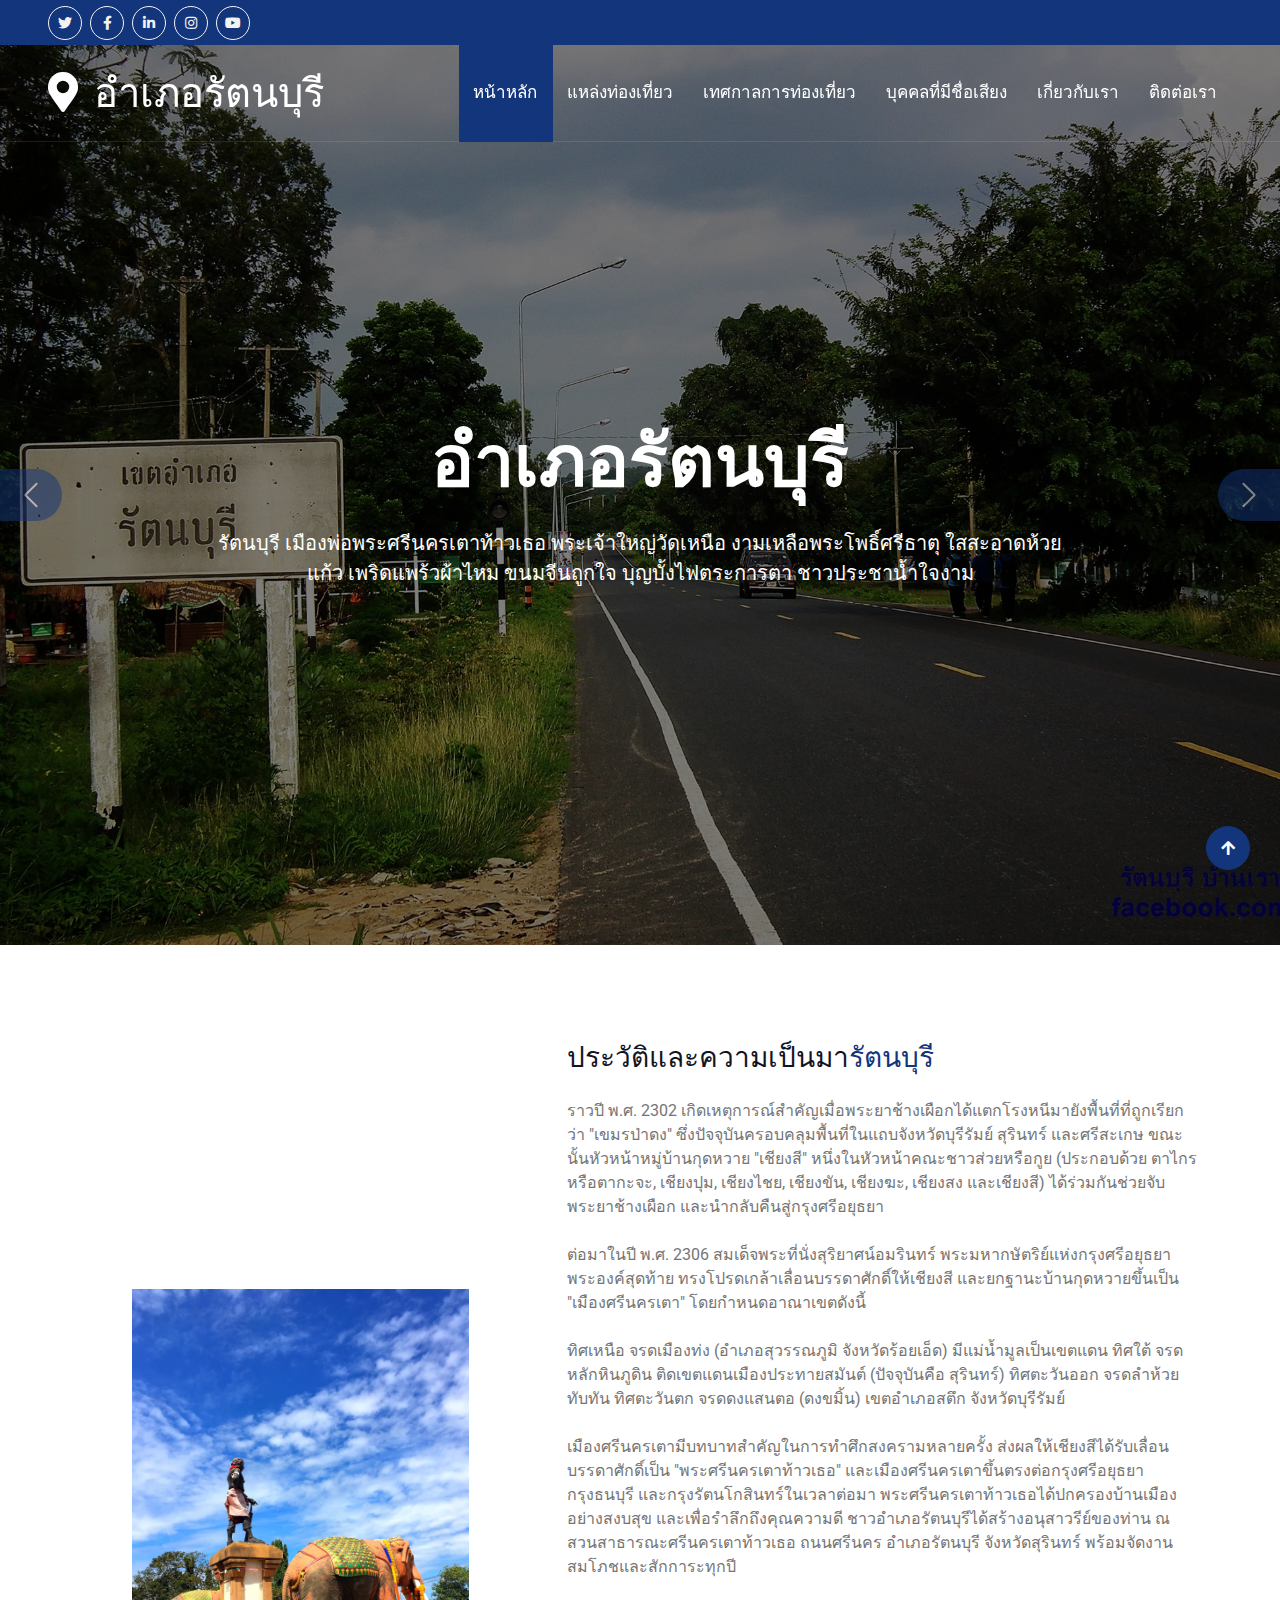
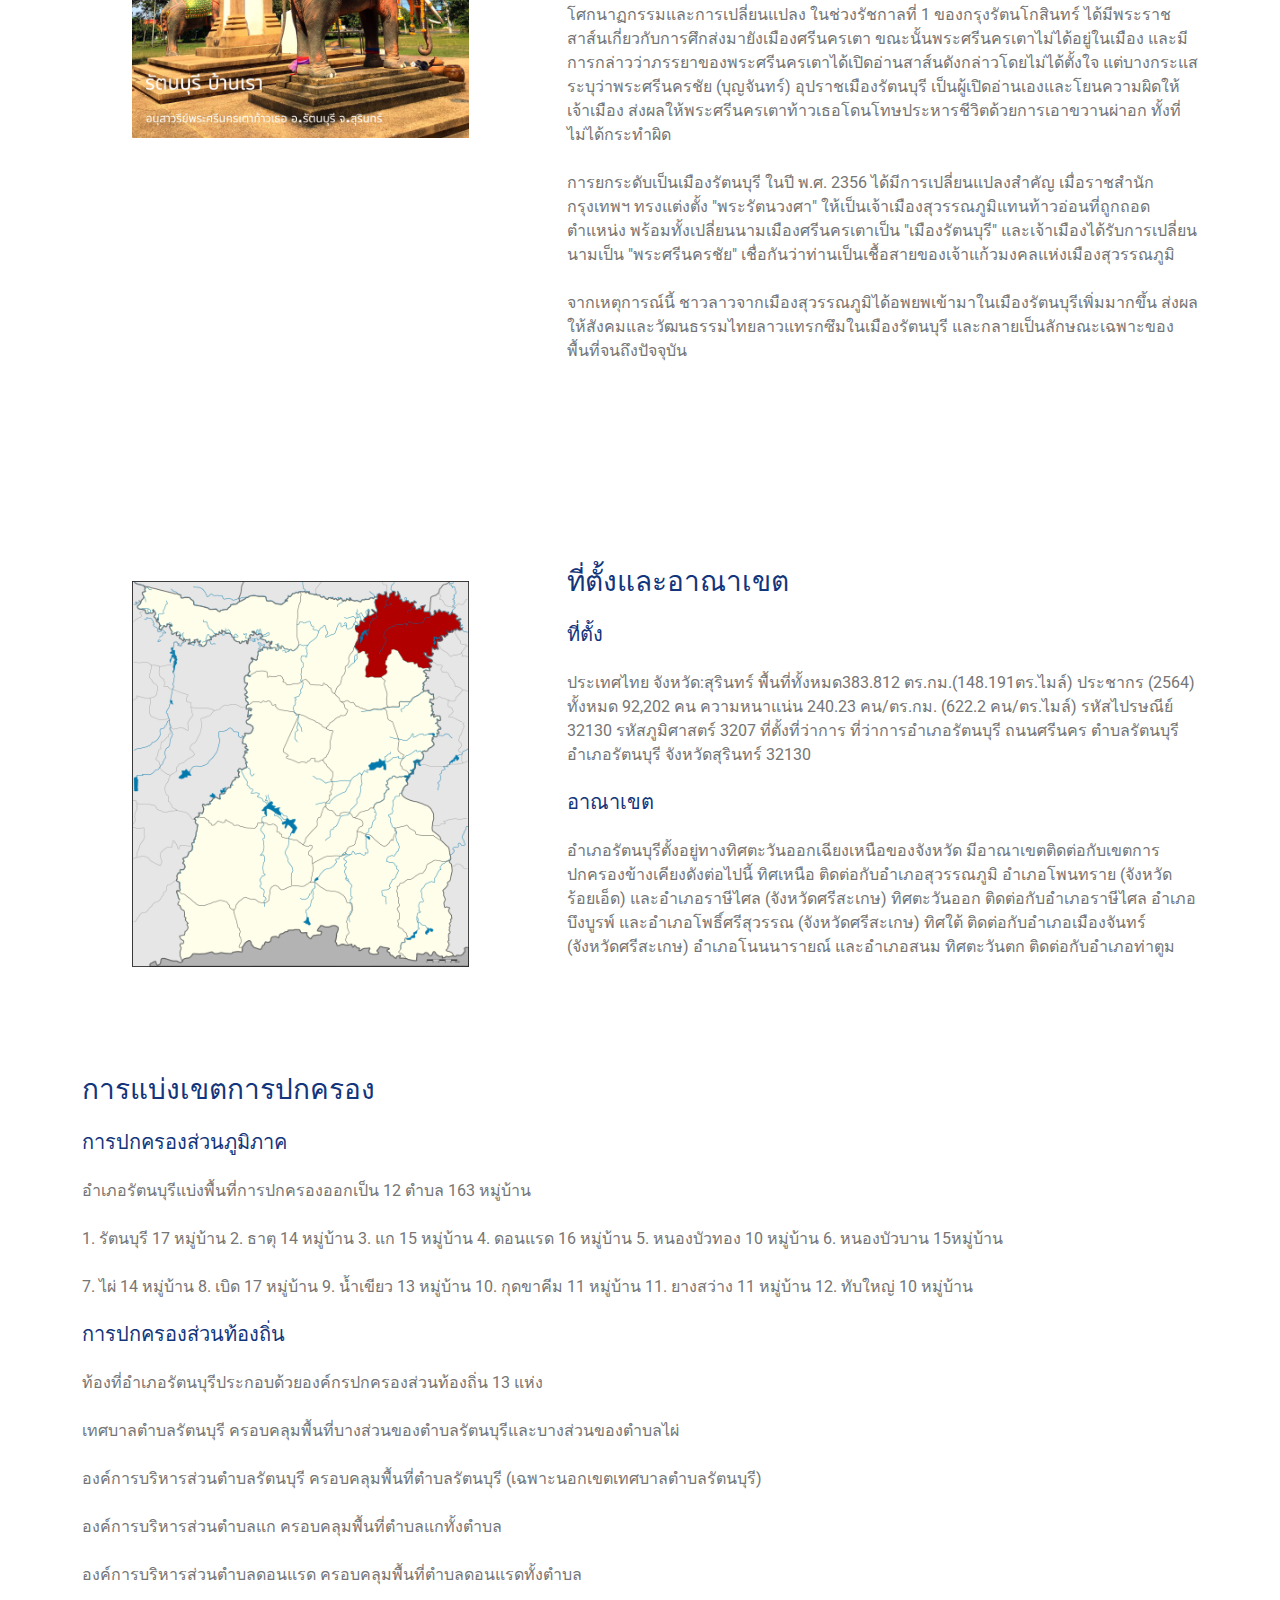
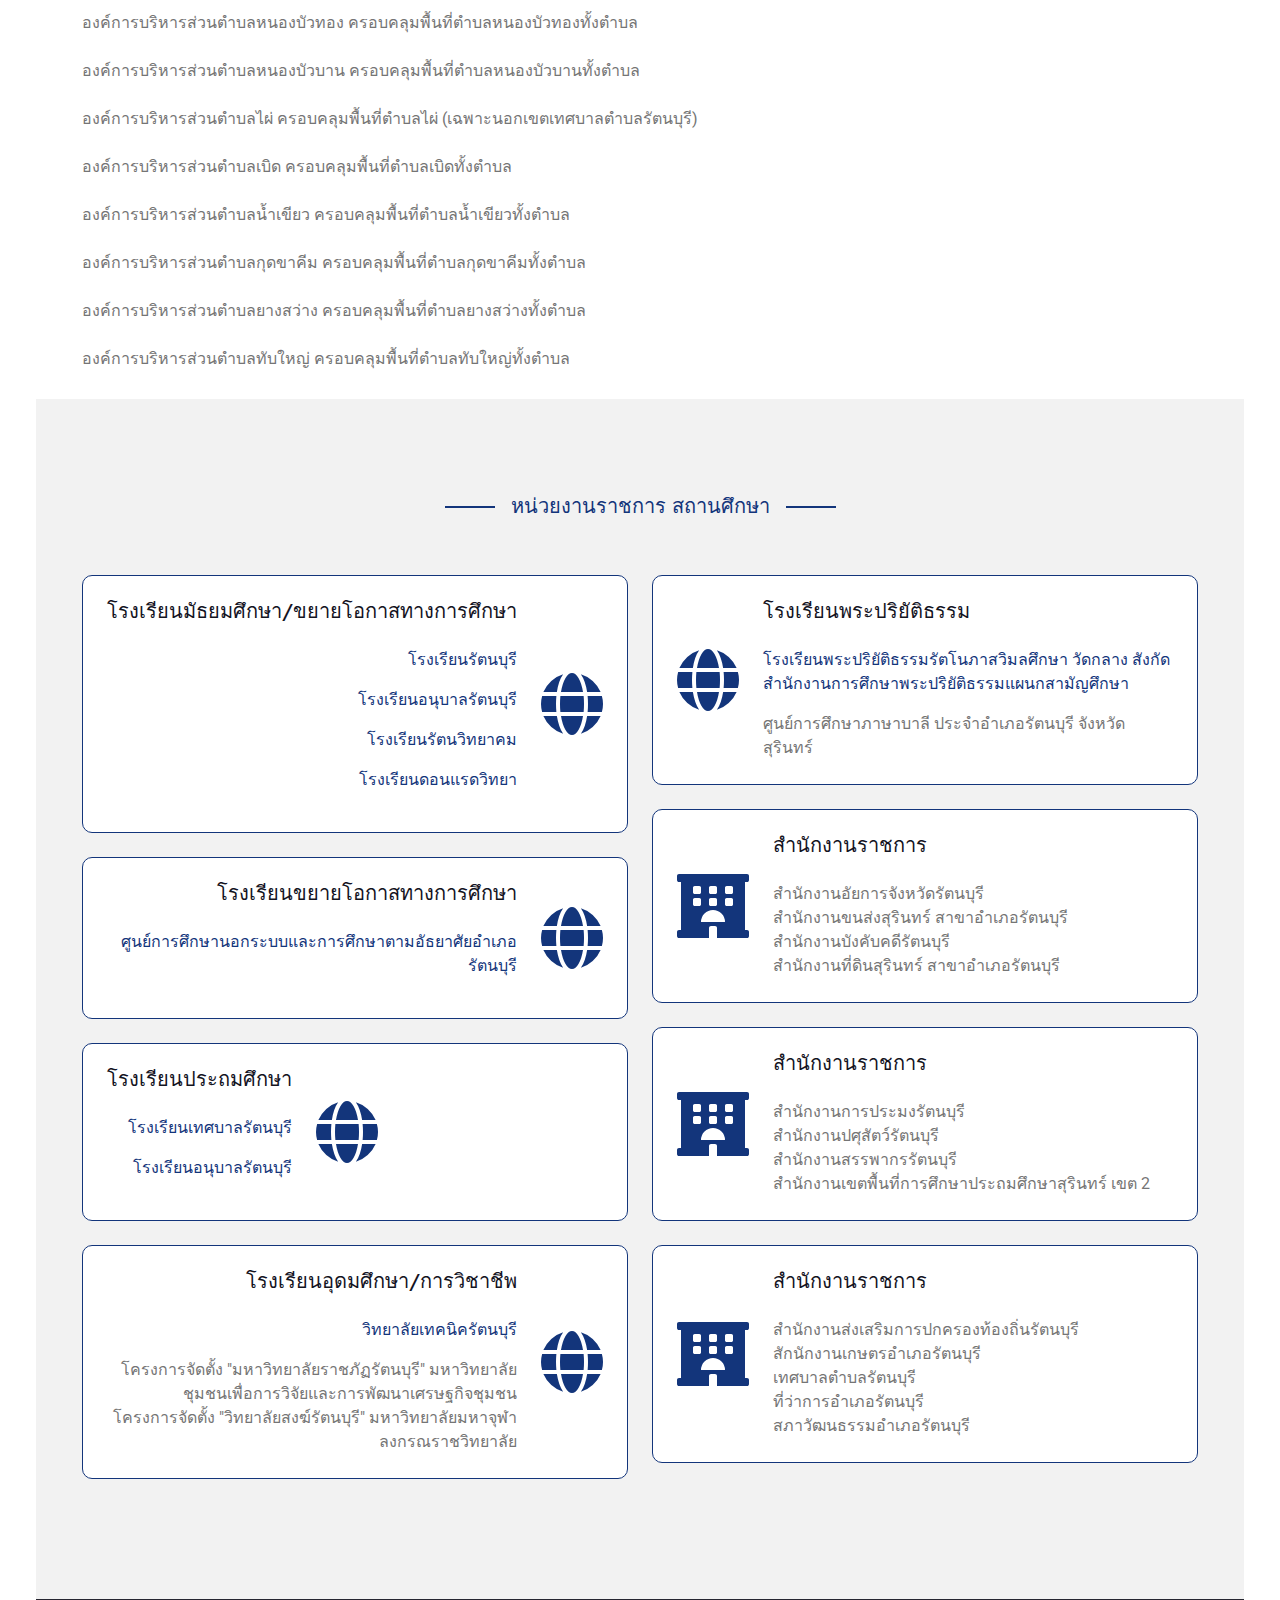
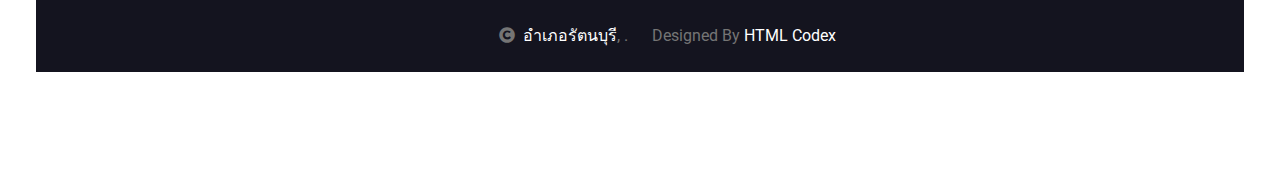
<file: index.html>
<!DOCTYPE html>
<html lang="en">

    <head>
        <meta charset="utf-8">
        <title>Travela - Tourism Website Template</title>
        <meta content="width=device-width, initial-scale=1.0" name="viewport">
        <meta content="" name="keywords">
        <meta content="" name="description">

        <!-- Google Web Fonts -->
        <link rel="preconnect" href="https://fonts.googleapis.com">
        <link rel="preconnect" href="https://fonts.gstatic.com" crossorigin>
        <link href="https://fonts.googleapis.com/css2?family=Jost:wght@500;600&family=Roboto&display=swap" rel="stylesheet"> 

        <!-- Icon Font Stylesheet -->
        <link rel="stylesheet" href="https://use.fontawesome.com/releases/v5.15.4/css/all.css"/>
        <link href="https://cdn.jsdelivr.net/npm/bootstrap-icons@1.4.1/font/bootstrap-icons.css" rel="stylesheet">

        <!-- Libraries Stylesheet -->
        <link href="lib/owlcarousel/assets/owl.carousel.min.css" rel="stylesheet">
        <link href="lib/lightbox/css/lightbox.min.css" rel="stylesheet">


        <!-- Customized Bootstrap Stylesheet -->
        <link href="css/bootstrap.min.css" rel="stylesheet">

        <!-- Template Stylesheet -->
        <link href="css/style.css" rel="stylesheet">
    </head>

    <body>

        <!-- Spinner Start -->
        <div id="spinner" class="show bg-white position-fixed translate-middle w-100 vh-100 top-50 start-50 d-flex align-items-center justify-content-center">
            <div class="spinner-border text-primary" style="width: 3rem; height: 3rem;" role="status">
                <span class="sr-only">Loading...</span>
            </div>
        </div>
        <!-- Spinner End -->

        <!-- Topbar Start -->
        <div class="container-fluid bg-primary px-5 d-none d-lg-block">
            <div class="row gx-0">
                <div class="col-lg-8 text-center text-lg-start mb-2 mb-lg-0">
                    <div class="d-inline-flex align-items-center" style="height: 45px;">
                        <a class="btn btn-sm btn-outline-light btn-sm-square rounded-circle me-2" href=""><i class="fab fa-twitter fw-normal"></i></a>
                        <a class="btn btn-sm btn-outline-light btn-sm-square rounded-circle me-2" href=""><i class="fab fa-facebook-f fw-normal"></i></a>
                        <a class="btn btn-sm btn-outline-light btn-sm-square rounded-circle me-2" href=""><i class="fab fa-linkedin-in fw-normal"></i></a>
                        <a class="btn btn-sm btn-outline-light btn-sm-square rounded-circle me-2" href=""><i class="fab fa-instagram fw-normal"></i></a>
                        <a class="btn btn-sm btn-outline-light btn-sm-square rounded-circle" href=""><i class="fab fa-youtube fw-normal"></i></a>
                    </div>
                </div>
                <div class="col-lg-4 text-center text-lg-end">
                   
                </div>
            </div>
        </div>
        <!-- Topbar End -->

        <!-- Navbar & Hero Start -->
        <div class="container-fluid position-relative p-0">
            <nav class="navbar navbar-expand-lg navbar-light px-4 px-lg-5 py-3 py-lg-0">
                <a href="" class="navbar-brand p-0">
                    <h1 class="m-0"><i class="fa fa-map-marker-alt me-3"></i>อำเภอรัตนบุรี</h1>
                    <!-- <img src="img/logo.png" alt="Logo"> -->
                </a>
                <button class="navbar-toggler" type="button" data-bs-toggle="collapse" data-bs-target="#navbarCollapse">
                    <span class="fa fa-bars"></span>
                </button>
                <div class="collapse navbar-collapse" id="navbarCollapse">
                    <div class="navbar-nav ms-auto py-0">
                        <a href="index.html" class="nav-item nav-link active">หน้าหลัก</a>
                        <a href="tourist.html" class="nav-item nav-link">แหล่งท่องเที่ยว</a>
                        <a href="festival.html" class="nav-item nav-link">เทศกาลการท่องเที่ยว</a>
                        <a href="people.html" class="nav-item nav-link">บุคคลที่มีชื่อเสียง</a>
                        <a href="about.html" class="nav-item nav-link">เกี่ยวกับเรา</a>
                        <a href="contact.html" class="nav-item nav-link">ติดต่อเรา</a>
                    </div>
                </div>
            </nav>

            <!-- Carousel Start -->
            <div class="carousel-header">
                <div id="carouselId" class="carousel slide" data-bs-ride="carousel">
                    <ol class="carousel-indicators">
                        <li data-bs-target="#carouselId" data-bs-slide-to="0" class="active"></li>
                        <li data-bs-target="#carouselId" data-bs-slide-to="1"></li>
                        <li data-bs-target="#carouselId" data-bs-slide-to="2"></li>
                    </ol>
                    <div class="carousel-inner" role="listbox">
                        <div class="carousel-item active">
                            <img src="img2/11.jpg" class="img-fluid" alt="Image">
                            <div class="carousel-caption">
                                <div class="p-3" style="max-width: 900px;">
                                    <h4 class="text-white text-uppercase fw-bold mb-4" style="letter-spacing: 3px;"></h4>
                                    <h1 class="display-2 text-capitalize text-white mb-4">อำเภอรัตนบุรี</h1>
                                    <p class="mb-5 fs-5"> รัตนบุรี เมืองพ่อพระศรีนครเตาท้าวเธอ พระเจ้าใหญ่วัดเหนือ งามเหลือพระโพธิ์ศรีธาตุ ใสสะอาดห้วยแก้ว เพริดแพร้วผ้าไหม ขนมจีนถูกใจ บุญบั้งไฟตระการตา ชาวประชาน้ำใจงาม
                                    </p>
                                </div>
                            </div>
                        </div>
                        <div class="carousel-item">
                            <img src="img2/ชล6.jpg" class="img-fluid" alt="Image">
                            <div class="carousel-caption">
                                <div class="p-3" style="max-width: 900px;">
                                </div>
                            </div>
                        </div>
                       
                        <div class="carousel-item">
                            <img src="img2/รำ.JPG" class="img-fluid" alt="Image">
                            <div class="carousel-caption">
                                <div class="p-3" style="max-width: 900px;">
                                </div>
                            </div>
                        </div>
                         
                    </div>
                    <button class="carousel-control-prev" type="button" data-bs-target="#carouselId" data-bs-slide="prev">
                        <span class="carousel-control-prev-icon btn bg-primary" aria-hidden="false"></span>
                        <span class="visually-hidden">Previous</span>
                    </button>
                    <button class="carousel-control-next" type="button" data-bs-target="#carouselId" data-bs-slide="next">
                        <span class="carousel-control-next-icon btn bg-primary" aria-hidden="false"></span>
                        <span class="visually-hidden">Next</span>
                    </button>
                </div>
            </div>
           
        <!-- Navbar & Hero End -->
             
        <!-- About Start -->
        <div class="container-fluid about py-5">
            <div class="container py-5">
                <div class="row g-5 align-items-center">
                    <div class="col-lg-5">
                        <div class="h-100" style="border: 50px solid; border-color: transparent #fff transparent #fff;">
                            <img src="img2/4651.jpg" class="img-fluid w-100 h-100" alt="">
                        </div>
                    </div>
                    <div class="col-lg-7" style="background: linear-gradient(#fff(255, 255, 255, .8), #fff(255, 255, 255, .8)), url(img/about-img-1.png);">
                        <h3 class="mb-4">ประวัติและความเป็นมา<span class="text-primary">รัตนบุรี</span></h3>
                        <p class="mb-4">ราวปี พ.ศ. 2302 เกิดเหตุการณ์สำคัญเมื่อพระยาช้างเผือกได้แตกโรงหนีมายังพื้นที่ที่ถูกเรียกว่า "เขมรป่าดง" ซึ่งปัจจุบันครอบคลุมพื้นที่ในแถบจังหวัดบุรีรัมย์ สุรินทร์ และศรีสะเกษ ขณะนั้นหัวหน้าหมู่บ้านกุดหวาย "เชียงสี" หนึ่งในหัวหน้าคณะชาวส่วยหรือกูย (ประกอบด้วย ตาไกรหรือตากะจะ, เชียงปุม, เชียงไชย, เชียงขัน, เชียงฆะ, เชียงสง และเชียงสี) ได้ร่วมกันช่วยจับพระยาช้างเผือก และนำกลับคืนสู่กรุงศรีอยุธยา</p>
                        <p class="mb-4">ต่อมาในปี พ.ศ. 2306 สมเด็จพระที่นั่งสุริยาศน์อมรินทร์ พระมหากษัตริย์แห่งกรุงศรีอยุธยาพระองค์สุดท้าย ทรงโปรดเกล้าเลื่อนบรรดาศักดิ์ให้เชียงสี และยกฐานะบ้านกุดหวายขึ้นเป็น "เมืองศรีนครเตา" โดยกำหนดอาณาเขตดังนี้</p>       
                        <p class="mb-4">ทิศเหนือ จรดเมืองท่ง (อำเภอสุวรรณภูมิ จังหวัดร้อยเอ็ด) มีแม่น้ำมูลเป็นเขตแดน
                            ทิศใต้ จรดหลักหินภูดิน ติดเขตแดนเมืองประทายสมันต์ (ปัจจุบันคือ สุรินทร์)
                            ทิศตะวันออก จรดลำห้วยทับทัน
                            ทิศตะวันตก จรดดงแสนตอ (ดงขมิ้น) เขตอำเภอสตึก จังหวัดบุรีรัมย์</p>  
                        <p class="mb-4">เมืองศรีนครเตามีบทบาทสำคัญในการทำศึกสงครามหลายครั้ง ส่งผลให้เชียงสีได้รับเลื่อนบรรดาศักดิ์เป็น "พระศรีนครเตาท้าวเธอ" และเมืองศรีนครเตาขึ้นตรงต่อกรุงศรีอยุธยา กรุงธนบุรี และกรุงรัตนโกสินทร์ในเวลาต่อมา พระศรีนครเตาท้าวเธอได้ปกครองบ้านเมืองอย่างสงบสุข และเพื่อรำลึกถึงคุณความดี ชาวอำเภอรัตนบุรีได้สร้างอนุสาวรีย์ของท่าน ณ สวนสาธารณะศรีนครเตาท้าวเธอ ถนนศรีนคร อำเภอรัตนบุรี จังหวัดสุรินทร์ พร้อมจัดงานสมโภชและสักการะทุกปี</p> 
                        <p class="mb-4">โศกนาฏกรรมและการเปลี่ยนแปลง
                            ในช่วงรัชกาลที่ 1 ของกรุงรัตนโกสินทร์ ได้มีพระราชสาส์นเกี่ยวกับการศึกส่งมายังเมืองศรีนครเตา ขณะนั้นพระศรีนครเตาไม่ได้อยู่ในเมือง และมีการกล่าวว่าภรรยาของพระศรีนครเตาได้เปิดอ่านสาส์นดังกล่าวโดยไม่ได้ตั้งใจ แต่บางกระแสระบุว่าพระศรีนครชัย (บุญจันทร์) อุปราชเมืองรัตนบุรี เป็นผู้เปิดอ่านเองและโยนความผิดให้เจ้าเมือง ส่งผลให้พระศรีนครเตาท้าวเธอโดนโทษประหารชีวิตด้วยการเอาขวานผ่าอก ทั้งที่ไม่ได้กระทำผิด</p> 
                        <p class="mb-4">การยกระดับเป็นเมืองรัตนบุรี
                            ในปี พ.ศ. 2356 ได้มีการเปลี่ยนแปลงสำคัญ เมื่อราชสำนักกรุงเทพฯ ทรงแต่งตั้ง "พระรัตนวงศา" ให้เป็นเจ้าเมืองสุวรรณภูมิแทนท้าวอ่อนที่ถูกถอดตำแหน่ง พร้อมทั้งเปลี่ยนนามเมืองศรีนครเตาเป็น "เมืองรัตนบุรี" และเจ้าเมืองได้รับการเปลี่ยนนามเป็น "พระศรีนครชัย" เชื่อกันว่าท่านเป็นเชื้อสายของเจ้าแก้วมงคลแห่งเมืองสุวรรณภูมิ</p>  
                        <p class="mb-4">จากเหตุการณ์นี้ ชาวลาวจากเมืองสุวรรณภูมิได้อพยพเข้ามาในเมืองรัตนบุรีเพิ่มมากขึ้น ส่งผลให้สังคมและวัฒนธรรมไทยลาวแทรกซึมในเมืองรัตนบุรี และกลายเป็นลักษณะเฉพาะของพื้นที่จนถึงปัจจุบัน</p>             
                </div>
            </div>
        </div>
        <!-- About End -->

         <!-- About Start -->
         <div class="container-fluid about py-5">
            <div class="container py-5">
                <div class="row g-5 align-items-center">
                    <div class="col-lg-5">
                        <div class="h-100" style="border: 50px solid; border-color: transparent #fff transparent #fff;">
                            <img src="img2/1245.png" class="img-fluid w-100 h-100" alt="">
                        </div>
                    </div>
                    <div class="col-lg-7" style="background: linear-gradient(#fff(255, 255, 255, .8), #fff(255, 255, 255, .8)), url(img/about-img-1.png);">
                        <h3 class="mb-4"><span class="text-primary">ที่ตั้งและอาณาเขต</span></h3>
                        <h5 class="mb-4"><span class="text-primary">ที่ตั้ง</span></h5>
                        <p class="mb-4">ประเทศไทย
                            จังหวัด:สุรินทร์
                            พื้นที่ทั้งหมด383.812 ตร.กม.(148.191ตร.ไมล์)
                            ประชากร (2564) ทั้งหมด 92,202 คน
                             ความหนาแน่น 240.23 คน/ตร.กม. (622.2 คน/ตร.ไมล์)
                            รหัสไปรษณีย์ 32130
                            รหัสภูมิศาสตร์ 3207 
                            ที่ตั้งที่ว่าการ ที่ว่าการอำเภอรัตนบุรี ถนนศรีนคร ตำบลรัตนบุรี อำเภอรัตนบุรี จังหวัดสุรินทร์ 32130</p>
                            <h5 class="mb-4"><span class="text-primary">อาณาเขต</span></h5>
                        <p class="mb-4">อำเภอรัตนบุรีตั้งอยู่ทางทิศตะวันออกเฉียงเหนือของจังหวัด มีอาณาเขตติดต่อกับเขตการปกครองข้างเคียงดังต่อไปนี้

                            ทิศเหนือ ติดต่อกับอำเภอสุวรรณภูมิ อำเภอโพนทราย (จังหวัดร้อยเอ็ด) และอำเภอราษีไศล (จังหวัดศรีสะเกษ)
                            ทิศตะวันออก ติดต่อกับอำเภอราษีไศล อำเภอบึงบูรพ์ และอำเภอโพธิ์ศรีสุวรรณ (จังหวัดศรีสะเกษ)
                            ทิศใต้ ติดต่อกับอำเภอเมืองจันทร์ (จังหวัดศรีสะเกษ) อำเภอโนนนารายณ์ และอำเภอสนม
                            ทิศตะวันตก ติดต่อกับอำเภอท่าตูม</p>                  
                </div>
            </div>
        </div>
        <!-- About End -->

        <!-- About Start -->
         <div class="container-fluid about py-1">
            <div class="container py-1">
                <div class="row g-0 align-items-center">
                    <div class="col-lg-0" style="background: linear-gradient(#fff(177, 173, 173, 0.8), #fff(157, 154, 154, 0.8)), url(img/about-img-1.png);">
                        <h3 class="mb-4"><span class="text-primary">การแบ่งเขตการปกครอง</span></h3>
                        <h5 class="mb-4"><span class="text-primary">การปกครองส่วนภูมิภาค</span></h5>
                        <p class="mb-4">อำเภอรัตนบุรีแบ่งพื้นที่การปกครองออกเป็น 12 ตำบล 163 หมู่บ้าน</p>
                        <p class="mb-4">1. รัตนบุรี 17 หมู่บ้าน
                            2. ธาตุ 14 หมู่บ้าน
                            3. แก 15 หมู่บ้าน
                            4. ดอนแรด 16 หมู่บ้าน
                            5. หนองบัวทอง 10 หมู่บ้าน
                            6. หนองบัวบาน 15หมู่บ้าน</p>
                            <p class="mb-4">7. ไผ่ 14 หมู่บ้าน
                                8. เบิด 17 หมู่บ้าน
                                9. น้ำเขียว 13 หมู่บ้าน
                                10. กุดขาคีม 11 หมู่บ้าน
                                11. ยางสว่าง 11 หมู่บ้าน
                                12. ทับใหญ่ 10 หมู่บ้าน</p>
                            <h5 class="mb-4"><span class="text-primary">การปกครองส่วนท้องถิ่น</span></h5>

                        <p class="mb-4">ท้องที่อำเภอรัตนบุรีประกอบด้วยองค์กรปกครองส่วนท้องถิ่น 13 แห่ง </p> 
                        <p class="mb-4">เทศบาลตำบลรัตนบุรี ครอบคลุมพื้นที่บางส่วนของตำบลรัตนบุรีและบางส่วนของตำบลไผ่
                         </p> 
                         <p class="mb-4">องค์การบริหารส่วนตำบลรัตนบุรี ครอบคลุมพื้นที่ตำบลรัตนบุรี (เฉพาะนอกเขตเทศบาลตำบลรัตนบุรี)
                        </p>  
                        <p class="mb-4">องค์การบริหารส่วนตำบลแก ครอบคลุมพื้นที่ตำบลแกทั้งตำบล
                        </p>  
                        <p class="mb-4">องค์การบริหารส่วนตำบลดอนแรด ครอบคลุมพื้นที่ตำบลดอนแรดทั้งตำบล
                        </p> 
                        <p class="mb-4">องค์การบริหารส่วนตำบลหนองบัวทอง ครอบคลุมพื้นที่ตำบลหนองบัวทองทั้งตำบล
                        </p>
                        <p class="mb-4">องค์การบริหารส่วนตำบลหนองบัวบาน ครอบคลุมพื้นที่ตำบลหนองบัวบานทั้งตำบล
                        </p>  
                        <p class="mb-4">องค์การบริหารส่วนตำบลไผ่ ครอบคลุมพื้นที่ตำบลไผ่ (เฉพาะนอกเขตเทศบาลตำบลรัตนบุรี)
                        </p>  
                        <p class="mb-4">องค์การบริหารส่วนตำบลเบิด ครอบคลุมพื้นที่ตำบลเบิดทั้งตำบล
                        </p>  
                        <p class="mb-4">
                            องค์การบริหารส่วนตำบลน้ำเขียว ครอบคลุมพื้นที่ตำบลน้ำเขียวทั้งตำบล
                        </p>
                        <p class="mb-4">
                            องค์การบริหารส่วนตำบลกุดขาคีม ครอบคลุมพื้นที่ตำบลกุดขาคีมทั้งตำบล
                        </p>
                        <p class="mb-4">
                        องค์การบริหารส่วนตำบลยางสว่าง ครอบคลุมพื้นที่ตำบลยางสว่างทั้งตำบล
                        </p>
                        <p class="mb-4">
                            องค์การบริหารส่วนตำบลทับใหญ่ ครอบคลุมพื้นที่ตำบลทับใหญ่ทั้งตำบล
                            </p>
                </div>
            </div>
        </div>
        <!-- About End -->

        <!-- Services Start -->
        <div class="container-fluid bg-light service py-5">
            <div class="container py-5">
                <div class="mx-auto text-center mb-5" style="max-width: 900px;">
                    <h5 class="section-title px-3">หน่วยงานราชการ สถานศึกษา</h5>
                   
                </div>
                <div class="row g-4">
                    <div class="col-lg-6">
                        <div class="row g-4">
                            <div class="col-12">
                                <div class="service-content-inner d-flex align-items-center bg-white border border-primary rounded p-4 pe-0">
                                    <div class="service-content text-end">
                                        <h5 class="mb-4">โรงเรียนมัธยมศึกษา/ขยายโอกาสทางการศึกษา</h5>
                                        <p><a href="https://rattanaburi.ac.th/">โรงเรียนรัตนบุรี</a></p>
                                        <p><a href="https://school.obec.go.th/">โรงเรียนอนุบาลรัตนบุรี</a></p>
                                        <p><a href="https://school.obec.go.th/">โรงเรียนรัตนวิทยาคม</a></p>
                                        <p><a href="https://www.drws.ac.th/">โรงเรียนดอนแรดวิทยา</a></p>
                                    </div>
                                    <div class="service-icon p-4">
                                        <i class="fa fa-globe fa-4x text-primary"></i>
                                    </div>
                                </div>
                            </div>
                            <div class="col-12">
                                <div class="service-content-inner d-flex align-items-center  bg-white border border-primary rounded p-4 pe-0">
                                    <div class="service-content text-end">
                                        <h5 class="mb-4">โรงเรียนขยายโอกาสทางการศึกษา</h5>
                                        <p><a href="http://surin.nfe.go.th/rattanaburi/">ศูนย์การศึกษานอกระบบและการศึกษาตามอัธยาศัยอำเภอรัตนบุรี</a></p>
                                    </div>
                                    <div class="service-icon p-4">
                                        <i class="fa fa-globe  fa-4x text-primary"></i>
                                    </div>
                                </div>
                            </div>
                            <div class="col-12">
                                <div class="service-content-inner d-flex align-items-center bg-white border border-primary rounded p-4 pe-0">
                                    <div class="service-content text-end">
                                        <h5 class="mb-4">โรงเรียนประถมศึกษา</h5>
                                        <p><a href="https://www.facebook.com/people/%E0%B9%82%E0%B8%A3%E0%B8%87%E0%B9%80%E0%B8%A3%E0%B8%B5%E0%B8%A2%E0%B8%99%E0%B9%80%E0%B8%97%E0%B8%A8%E0%B8%9A%E0%B8%B2%E0%B8%A5%E0%B8%A3%E0%B8%B1%E0%B8%95%E0%B8%99%E0%B8%9A%E0%B8%B8%E0%B8%A3%E0%B8%B5/100057055526331/">โรงเรียนเทศบาลรัตนบุรี</a></p>
                                        <p><a href="https://school.obec.go.th/home.php?School_ID=1032650341">โรงเรียนอนุบาลรัตนบุรี</a></p>
                                    </div>
                                    <div class="service-icon p-4">
                                        <i class="fa fa-globe fa-4x text-primary"></i>
                                    </div>
                                </div>
                            </div>
                            <div class="col-12">
                                <div class="service-content-inner d-flex align-items-center bg-white border border-primary rounded p-4 pe-0">
                                    <div class="service-content text-end">
                                        <h5 class="mb-4">โรงเรียนอุดมศึกษา/การวิชาชีพ</h5>
                                        <p><a href="https://rbtech.ac.th/">วิทยาลัยเทคนิครัตนบุรี</a></p>
                                        <p class="mb-0">โครงการจัดตั้ง "มหาวิทยาลัยราชภัฏรัตนบุรี" มหาวิทยาลัยชุมชนเพื่อการวิจัยและการพัฒนาเศรษฐกิจชุมชน</p>
                                        <p class="mb-0">โครงการจัดตั้ง "วิทยาลัยสงฆ์รัตนบุรี" มหาวิทยาลัยมหาจุฬาลงกรณราชวิทยาลัย</p>
                                    </div>
                                    <div class="service-icon p-4">
                                        <i class="fa fa-globe  fa-4x text-primary"></i>
                                    </div>
                                </div>
                            </div>
                        </div>
                    </div>
                    <div class="col-lg-6">
                        <div class="row g-4">
                            <div class="col-12">
                                <div class="service-content-inner d-flex align-items-center bg-white border border-primary rounded p-4 ps-0">
                                    <div class="service-icon p-4">
                                        <i class="fa fa-globe fa-4x text-primary"></i>
                                    </div>
                                    <div class="service-content">
                                        <h5 class="mb-4">โรงเรียนพระปริยัติธรรม</h5>
                                        <p><a href="https://www.dmc.tv/wat/245">โรงเรียนพระปริยัติธรรมรัตโนภาสวิมลศึกษา วัดกลาง สังกัดสำนักงานการศึกษาพระปริยัติธรรมแผนกสามัญศึกษา</a></p>
                                        <p class="mb-0">ศูนย์การศึกษาภาษาบาลี ประจำอำเภอรัตนบุรี จังหวัดสุรินทร์</p>
                                    </div>
                                </div>
                            </div>
                            <div class="col-12">
                                <div class="service-content-inner d-flex align-items-center bg-white border border-primary rounded p-4 ps-0">
                                    <div class="service-icon p-4">
                                        <i class="fa fa-hotel fa-4x text-primary"></i>
                                    </div>
                                    <div class="service-content">
                                        <h5 class="mb-4">สำนักงานราชการ</h5>
                                        <p class="mb-0">สำนักงานอัยการจังหวัดรัตนบุรี</p>
                                        <p class="mb-0">สำนักงานขนส่งสุรินทร์ สาขาอำเภอรัตนบุรี</p>
                                        <p class="mb-0">สำนักงานบังคับคดีรัตนบุรี</p>
                                        <p class="mb-0">สำนักงานที่ดินสุรินทร์ สาขาอำเภอรัตนบุรี</p>
        
                                    </div>
                                </div>
                            </div>
                            <div class="col-12">
                                <div class="service-content-inner d-flex align-items-center bg-white border border-primary rounded p-4 ps-0">
                                    <div class="service-icon p-4">
                                        <i class="fa fa-hotel  fa-4x text-primary"></i>
                                    </div>
                                    <div class="service-content">
                                        <h5 class="mb-4">สำนักงานราชการ</h5>
                                        <p class="mb-0">สำนักงานการประมงรัตนบุรี</p>
                                        <p class="mb-0">สำนักงานปศุสัตว์รัตนบุรี</p>
                                        <p class="mb-0">สำนักงานสรรพากรรัตนบุรี</p>
                                        <p class="mb-0">สำนักงานเขตพื้นที่การศึกษาประถมศึกษาสุรินทร์ เขต 2</p>
                                    </div>
                                </div>
                            </div>
                            <div class="col-12">
                                <div class="service-content-inner d-flex align-items-center bg-white border border-primary rounded p-4 ps-0">
                                    <div class="service-icon p-4">
                                        <i class="fa fa-hotel fa-4x text-primary"></i>
                                    </div>
                                    <div class="service-content">
                                        <h5 class="mb-4">สำนักงานราชการ</h5>
                                        <p class="mb-0">สำนักงานส่งเสริมการปกครองท้องถิ่นรัตนบุรี </p>
                                        <p class="mb-0">สักนักงานเกษตรอำเภอรัตนบุรี</p>
                                        <p class="mb-0">เทศบาลตำบลรัตนบุรี</p>
                                        <p class="mb-0">ที่ว่าการอำเภอรัตนบุรี</p>
                                        <p class="mb-0">สภาวัฒนธรรมอำเภอรัตนบุรี</p>
                                    </div>
                                </div>
                            </div>
                        </div>
                    </div>
                    <div class="col-12">
    
                    </div>
                </div>
            </div>
        </div>
        <!-- Services End -->

       

       
        

     
        
        <!-- Copyright Start -->
        <div class="container-fluid copyright text-body py-4">
            <div class="container">
                <div class="row g-4 align-items-center">
                    <div class="col-md-6 text-center text-md-end mb-md-0">
                        <i class="fas fa-copyright me-2"></i><a class="text-white" href="#">อำเภอรัตนบุรี</a>, .
                    </div>
                    <div class="col-md-6 text-center text-md-start">
                        <!--/*** This template is free as long as you keep the below author’s credit link/attribution link/backlink. ***/-->
                        <!--/*** If you'd like to use the template without the below author’s credit link/attribution link/backlink, ***/-->
                        <!--/*** you can purchase the Credit Removal License from "https://htmlcodex.com/credit-removal". ***/-->
                        Designed By <a class="text-white" href="https://htmlcodex.com">HTML Codex</a>
                    </div>
                </div>
            </div>
        </div>
        <!-- Copyright End -->

        <!-- Back to Top -->
        <a href="#" class="btn btn-primary btn-primary-outline-0 btn-md-square back-to-top"><i class="fa fa-arrow-up"></i></a>   

        
        <!-- JavaScript Libraries -->
        <script src="https://ajax.googleapis.com/ajax/libs/jquery/3.6.4/jquery.min.js"></script>
        <script src="https://cdn.jsdelivr.net/npm/bootstrap@5.0.0/dist/js/bootstrap.bundle.min.js"></script>
        <script src="lib/easing/easing.min.js"></script>
        <script src="lib/waypoints/waypoints.min.js"></script>
        <script src="lib/owlcarousel/owl.carousel.min.js"></script>
        <script src="lib/lightbox/js/lightbox.min.js"></script>
        

        <!-- Template Javascript -->
        <script src="js/main.js"></script>
    </body>

</html>
</file>
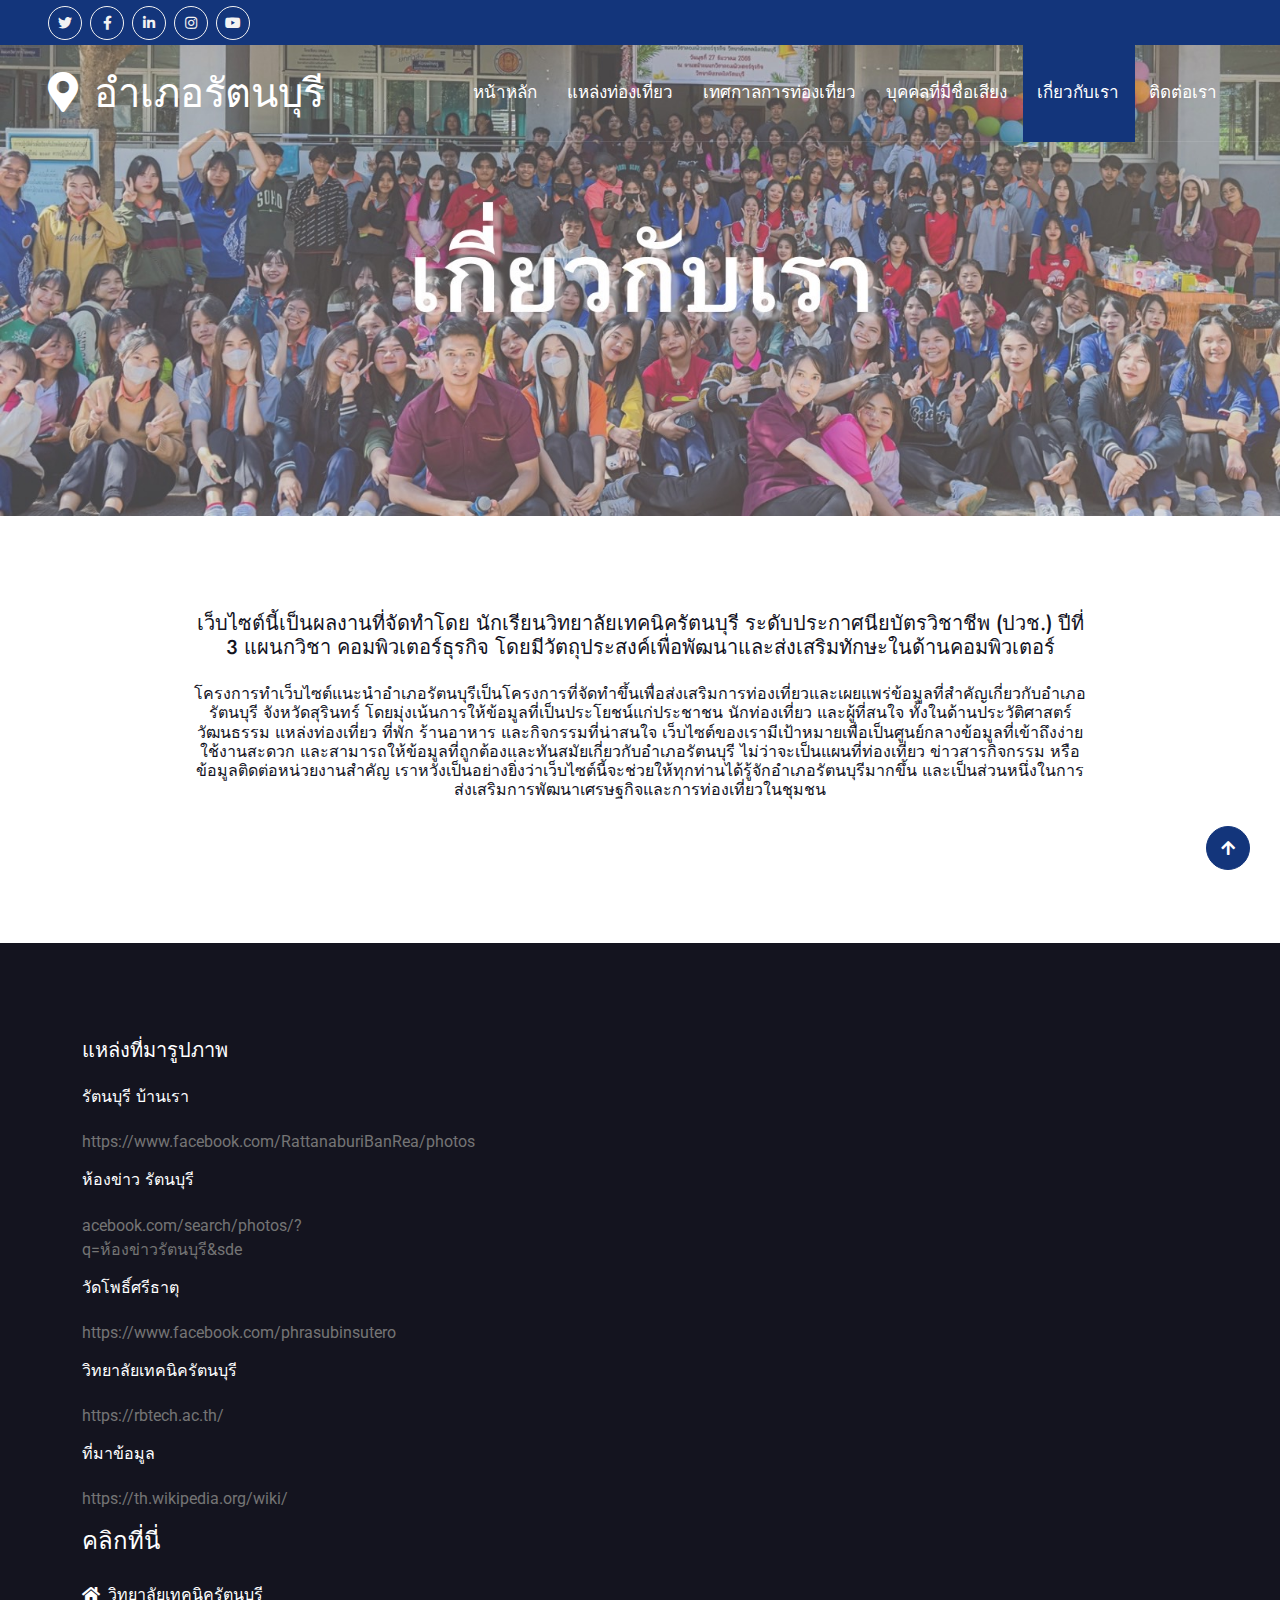
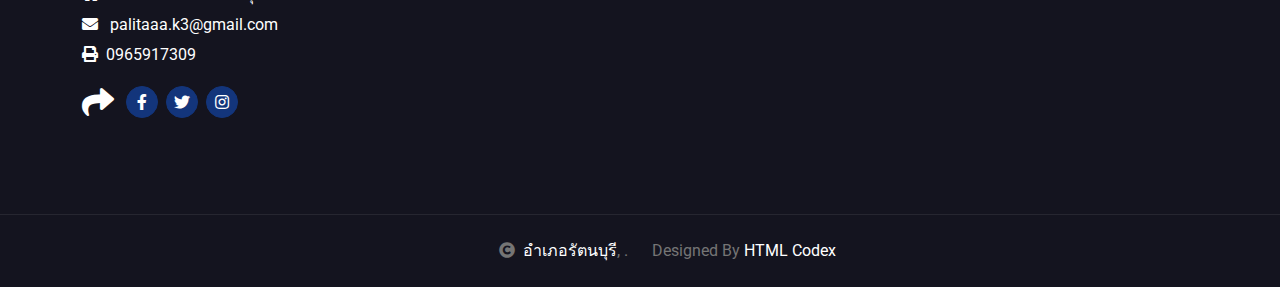
<file: about.html>
<!DOCTYPE html>
<html lang="en">

    <head>
        <meta charset="utf-8">
        <title>Travela - Tourism Website Template</title>
        <meta content="width=device-width, initial-scale=1.0" name="viewport">
        <meta content="" name="keywords">
        <meta content="" name="description">

        <!-- Google Web Fonts -->
        <link rel="preconnect" href="https://fonts.googleapis.com">
        <link rel="preconnect" href="https://fonts.gstatic.com" crossorigin>
        <link href="https://fonts.googleapis.com/css2?family=Jost:wght@500;600&family=Roboto&display=swap" rel="stylesheet"> 

        <!-- Icon Font Stylesheet -->
        <link rel="stylesheet" href="https://use.fontawesome.com/releases/v5.15.4/css/all.css"/>
        <link href="https://cdn.jsdelivr.net/npm/bootstrap-icons@1.4.1/font/bootstrap-icons.css" rel="stylesheet">

        <!-- Libraries Stylesheet -->
        <link href="lib/owlcarousel/assets/owl.carousel.min.css" rel="stylesheet">
        <link href="lib/lightbox/css/lightbox.min.css" rel="stylesheet">


        <!-- Customized Bootstrap Stylesheet -->
        <link href="css/bootstrap.min.css" rel="stylesheet">

        <!-- Template Stylesheet -->
        <link href="css/style.css" rel="stylesheet">
    </head>

    <body>

        <!-- Spinner Start -->
        <div id="spinner" class="show bg-white position-fixed translate-middle w-100 vh-100 top-50 start-50 d-flex align-items-center justify-content-center">
            <div class="spinner-border text-primary" style="width: 3rem; height: 3rem;" role="status">
                <span class="sr-only">Loading...</span>
            </div>
        </div>
        <!-- Spinner End -->

        <!-- Topbar Start -->
        <div class="container-fluid bg-primary px-5 d-none d-lg-block">
            <div class="row gx-0">
                <div class="col-lg-8 text-center text-lg-start mb-2 mb-lg-0">
                    <div class="d-inline-flex align-items-center" style="height: 45px;">
                        <a class="btn btn-sm btn-outline-light btn-sm-square rounded-circle me-2" href=""><i class="fab fa-twitter fw-normal"></i></a>
                        <a class="btn btn-sm btn-outline-light btn-sm-square rounded-circle me-2" href=""><i class="fab fa-facebook-f fw-normal"></i></a>
                        <a class="btn btn-sm btn-outline-light btn-sm-square rounded-circle me-2" href=""><i class="fab fa-linkedin-in fw-normal"></i></a>
                        <a class="btn btn-sm btn-outline-light btn-sm-square rounded-circle me-2" href=""><i class="fab fa-instagram fw-normal"></i></a>
                        <a class="btn btn-sm btn-outline-light btn-sm-square rounded-circle" href=""><i class="fab fa-youtube fw-normal"></i></a>
                    </div>
                </div>
                <div class="col-lg-4 text-center text-lg-end">
                    </div>
                </div>
            </div>
        </div>
        <!-- Topbar End -->

        <!-- Navbar & Hero Start -->
        <div class="container-fluid position-relative p-0">
            <nav class="navbar navbar-expand-lg navbar-light px-4 px-lg-5 py-3 py-lg-0">
                <a href="" class="navbar-brand p-0">
                    <h1 class="m-0"><i class="fa fa-map-marker-alt me-3"></i>อำเภอรัตนบุรี</h1>
                    <!-- <img src="img/logo.png" alt="Logo"> -->
                </a>
                <button class="navbar-toggler" type="button" data-bs-toggle="collapse" data-bs-target="#navbarCollapse">
                    <span class="fa fa-bars"></span>
                </button>
                <div class="collapse navbar-collapse" id="navbarCollapse">
                    <div class="navbar-nav ms-auto py-0">
                        <a href="index.html" class="nav-item nav-link ">หน้าหลัก</a>
                        <a href="tourist.html" class="nav-item nav-link">แหล่งท่องเที่ยว</a>
                        <a href="festival.html" class="nav-item nav-link">เทศกาลการท่องเที่ยว</a>
                        <a href="people.html" class="nav-item nav-link">บุคคลที่มีชื่อเสียง</a>
                        <a href="about.html" class="nav-item nav-link active">เกี่ยวกับเรา</a>
                        <a href="contact.html" class="nav-item nav-link">ติดต่อเรา</a>
                    </div>
                </div>
            </nav>
        </div>
        <!-- Navbar & Hero End -->

        <!-- Header Start -->
        <div class="img-fluid" alt="Image">
            <img src="img2/S__7004167.jpg" class="img-fluid" alt="Image">
        </div>
        <!-- Header End -->
          <!-- Explore Tour Start -->
        <div class="container-fluid ExploreTour py-5">
            <div class="container py-5">
                <div class="mx-auto text-center mb-5" style="max-width: 900px;">
                    
                    <h5 class="mb-4">เว็บไซต์นี้เป็นผลงานที่จัดทำโดย นักเรียนวิทยาลัยเทคนิครัตนบุรี ระดับประกาศนียบัตรวิชาชีพ (ปวช.) ปีที่ 3 แผนกวิชา คอมพิวเตอร์ธุรกิจ โดยมีวัตถุประสงค์เพื่อพัฒนาและส่งเสริมทักษะในด้านคอมพิวเตอร์</h5>
                    <h6>โครงการทำเว็บไซต์แนะนำอำเภอรัตนบุรีเป็นโครงการที่จัดทำขึ้นเพื่อส่งเสริมการท่องเที่ยวและเผยแพร่ข้อมูลที่สำคัญเกี่ยวกับอำเภอรัตนบุรี จังหวัดสุรินทร์ โดยมุ่งเน้นการให้ข้อมูลที่เป็นประโยชน์แก่ประชาชน นักท่องเที่ยว และผู้ที่สนใจ ทั้งในด้านประวัติศาสตร์ วัฒนธรรม แหล่งท่องเที่ยว ที่พัก ร้านอาหาร และกิจกรรมที่น่าสนใจ
                        เว็บไซต์ของเรามีเป้าหมายเพื่อเป็นศูนย์กลางข้อมูลที่เข้าถึงง่าย ใช้งานสะดวก และสามารถให้ข้อมูลที่ถูกต้องและทันสมัยเกี่ยวกับอำเภอรัตนบุรี ไม่ว่าจะเป็นแผนที่ท่องเที่ยว ข่าวสารกิจกรรม หรือข้อมูลติดต่อหน่วยงานสำคัญ
                        เราหวังเป็นอย่างยิ่งว่าเว็บไซต์นี้จะช่วยให้ทุกท่านได้รู้จักอำเภอรัตนบุรีมากขึ้น และเป็นส่วนหนึ่งในการส่งเสริมการพัฒนาเศรษฐกิจและการท่องเที่ยวในชุมชน
                </h6>
                </div>
               
            </div>
        </div>
        <!-- Explore Tour Start -->
       
       
       

        <!-- Footer Start -->
        <div class="container-fluid footer py-5">
            <div class="container py-5">
                <div class="row g-5">
                    <div class="col-md-6 col-lg-6 col-xl-3">
                        <div class="footer-item d-flex flex-column">
                            <h5 class="mb-4 text-white">แหล่งที่มารูปภาพ</h5>
                            <h6 class="mb-4 text-white">รัตนบุรี บ้านเรา </h6>
                           <p>https://www.facebook.com/RattanaburiBanRea/photos</p>
                           <h6 class="mb-4 text-white">ห้องข่าว รัตนบุรี </h6>
                             <p>acebook.com/search/photos/?q=ห้องข่าวรัตนบุรี&sde</p>
                             <h6 class="mb-4 text-white">วัดโพธิ์ศรีธาตุ</h6>
                             <p>https://www.facebook.com/phrasubinsutero</p>
                             <h6 class="mb-4 text-white">วิทยาลัยเทคนิครัตนบุรี</h6>
                             <p>https://rbtech.ac.th/</p>
                             <h6 class="mb-4 text-white">ที่มาข้อมูล</h6>
                             <p>
                                https://th.wikipedia.org/wiki/
                             </p>
                            <h4 class="mb-4 text-white">คลิกที่นี่</h4>
                            <a href="https://rbtech.ac.th/"><i class="fas fa-home me-2"></i>วิทยาลัยเทคนิครัตนบุรี</a>
                            <a href="https://myaccount.google.com/
                            "><i class="fas fa-envelope me-2"></i> palitaaa.k3@gmail.com</a>
                            <a href="" class="mb-3"><i class="fas fa-print me-2"></i>0965917309</a>
                            <div class="d-flex align-items-center">
                                <i class="fas fa-share fa-2x text-white me-2"></i>
                                <a class="btn-square btn btn-primary rounded-circle mx-1" href=""><i class="fab fa-facebook-f"></i></a>
                                <a class="btn-square btn btn-primary rounded-circle mx-1" href=""><i class="fab fa-twitter"></i></a>
                                <a class="btn-square btn btn-primary rounded-circle mx-1" href=""><i class="fab fa-instagram"></i></a>
                               
                            </div>
                        </div>
                    </div>
                    <div class="col-md-6 col-lg-6 col-xl-3">
                     
                    </div>
                </div>
            </div>
        </div>
        <!-- Footer End -->
        
        <!-- Copyright Start -->
        <div class="container-fluid copyright text-body py-4">
            <div class="container">
                <div class="row g-4 align-items-center">
                    <div class="col-md-6 text-center text-md-end mb-md-0">
                        <i class="fas fa-copyright me-2"></i><a class="text-white" href="#">อำเภอรัตนบุรี</a>, .
                    </div>
                    <div class="col-md-6 text-center text-md-start">
                        <!--/*** This template is free as long as you keep the below author’s credit link/attribution link/backlink. ***/-->
                        <!--/*** If you'd like to use the template without the below author’s credit link/attribution link/backlink, ***/-->
                        <!--/*** you can purchase the Credit Removal License from "https://htmlcodex.com/credit-removal". ***/-->
                        Designed By <a class="text-white" href="https://htmlcodex.com">HTML Codex</a>
                    </div>
                </div>
            </div>
        </div>
        <!-- Copyright End -->

        <!-- Back to Top -->
        <a href="#" class="btn btn-primary btn-primary-outline-0 btn-md-square back-to-top"><i class="fa fa-arrow-up"></i></a>   

        
        <!-- JavaScript Libraries -->
        <script src="https://ajax.googleapis.com/ajax/libs/jquery/3.6.4/jquery.min.js"></script>
        <script src="https://cdn.jsdelivr.net/npm/bootstrap@5.0.0/dist/js/bootstrap.bundle.min.js"></script>
        <script src="lib/easing/easing.min.js"></script>
        <script src="lib/waypoints/waypoints.min.js"></script>
        <script src="lib/owlcarousel/owl.carousel.min.js"></script>
        <script src="lib/lightbox/js/lightbox.min.js"></script>
        

        <!-- Template Javascript -->
        <script src="js/main.js"></script>
    </body>

</html>
</file>
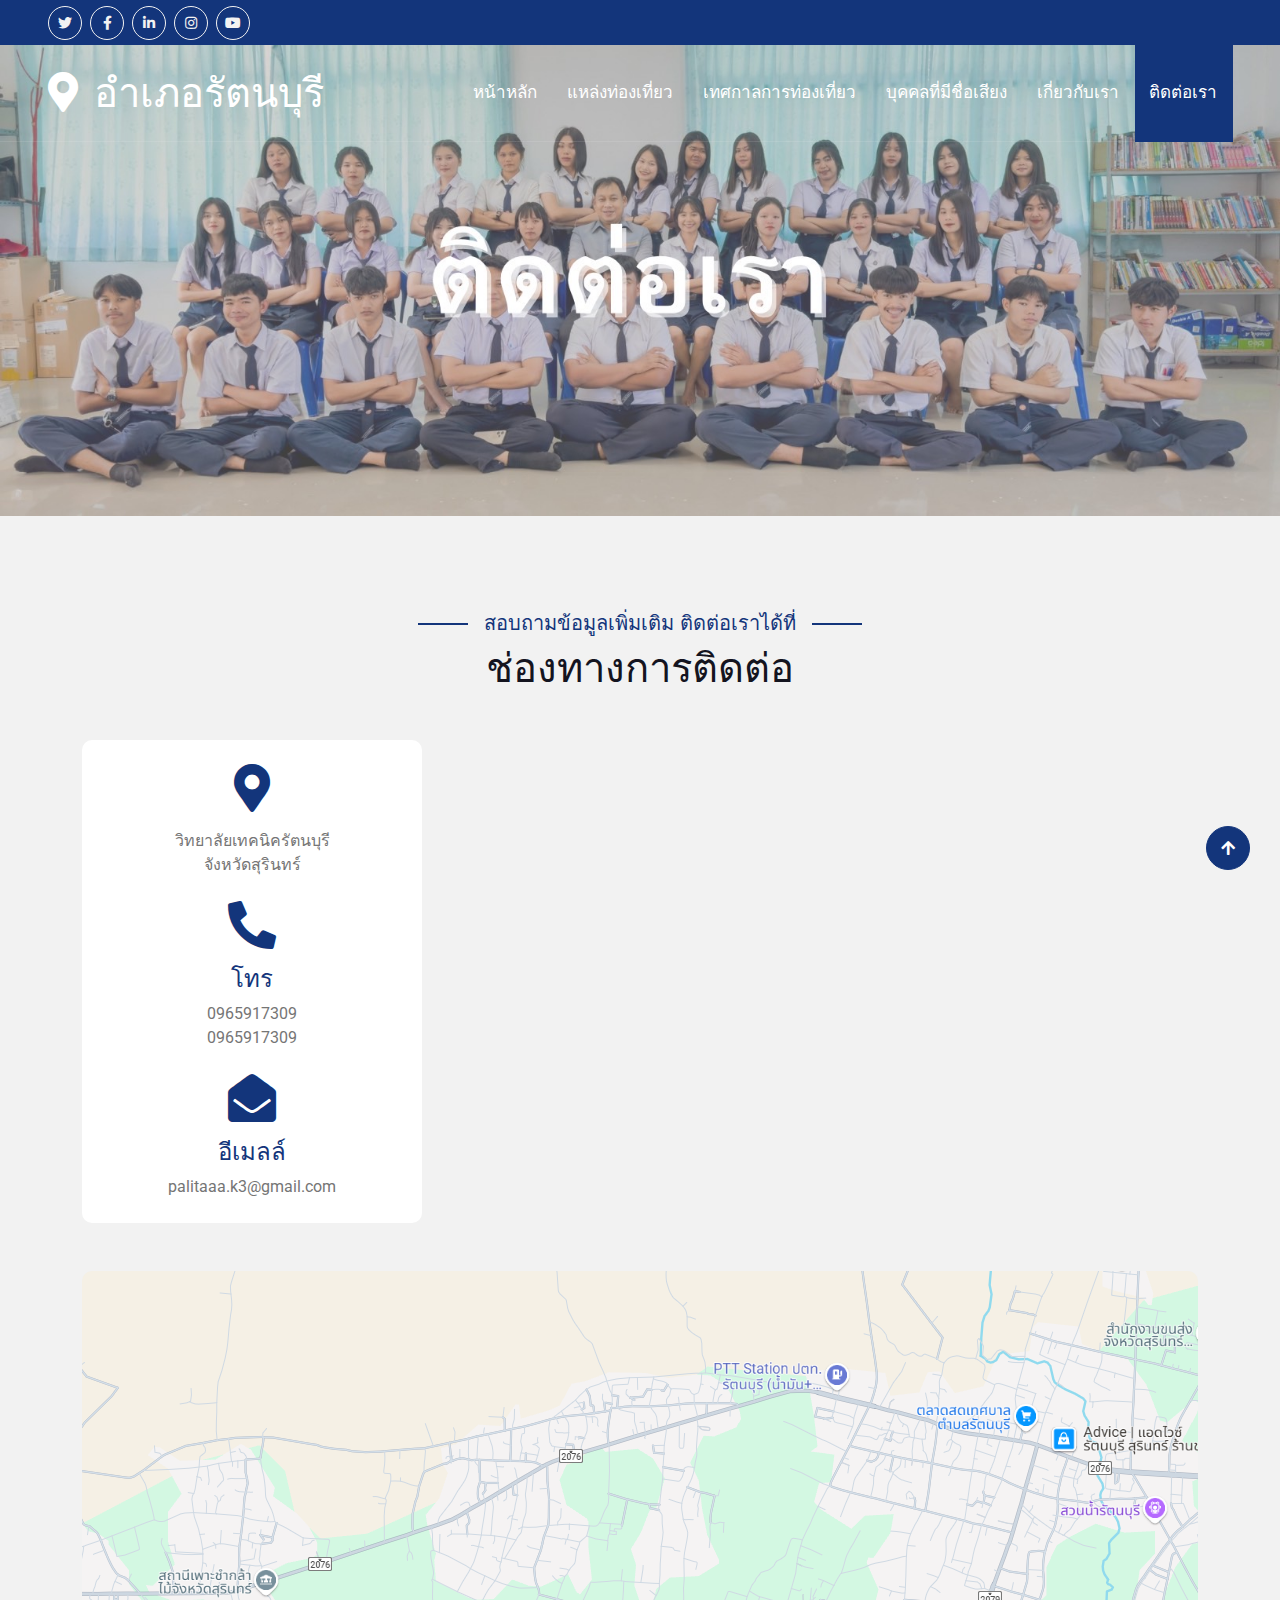
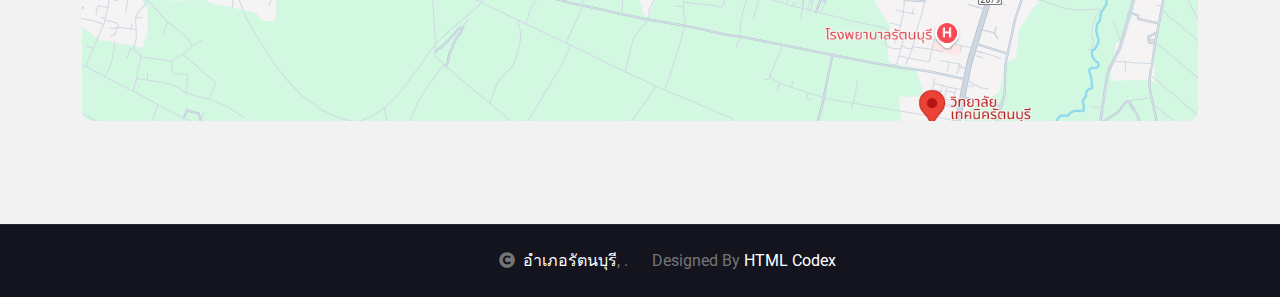
<file: contact.html>
<!DOCTYPE html>
<html lang="en">

    <head>
        <meta charset="utf-8">
        <title>Travela - Tourism Website Template</title>
        <meta content="width=device-width, initial-scale=1.0" name="viewport">
        <meta content="" name="keywords">
        <meta content="" name="description">

        <!-- Google Web Fonts -->
        <link rel="preconnect" href="https://fonts.googleapis.com">
        <link rel="preconnect" href="https://fonts.gstatic.com" crossorigin>
        <link href="https://fonts.googleapis.com/css2?family=Jost:wght@500;600&family=Roboto&display=swap" rel="stylesheet"> 

        <!-- Icon Font Stylesheet -->
        <link rel="stylesheet" href="https://use.fontawesome.com/releases/v5.15.4/css/all.css"/>
        <link href="https://cdn.jsdelivr.net/npm/bootstrap-icons@1.4.1/font/bootstrap-icons.css" rel="stylesheet">

        <!-- Libraries Stylesheet -->
        <link href="lib/owlcarousel/assets/owl.carousel.min.css" rel="stylesheet">
        <link href="lib/lightbox/css/lightbox.min.css" rel="stylesheet">


        <!-- Customized Bootstrap Stylesheet -->
        <link href="css/bootstrap.min.css" rel="stylesheet">

        <!-- Template Stylesheet -->
        <link href="css/style.css" rel="stylesheet">
    </head>

    <body>

        <!-- Spinner Start -->
        <div id="spinner" class="show bg-white position-fixed translate-middle w-100 vh-100 top-50 start-50 d-flex align-items-center justify-content-center">
            <div class="spinner-border text-primary" style="width: 3rem; height: 3rem;" role="status">
                <span class="sr-only">Loading...</span>
            </div>
        </div>
        <!-- Spinner End -->

        <!-- Topbar Start -->
        <div class="container-fluid bg-primary px-5 d-none d-lg-block">
            <div class="row gx-0">
                <div class="col-lg-8 text-center text-lg-start mb-2 mb-lg-0">
                    <div class="d-inline-flex align-items-center" style="height: 45px;">
                        <a class="btn btn-sm btn-outline-light btn-sm-square rounded-circle me-2" href=""><i class="fab fa-twitter fw-normal"></i></a>
                        <a class="btn btn-sm btn-outline-light btn-sm-square rounded-circle me-2" href=""><i class="fab fa-facebook-f fw-normal"></i></a>
                        <a class="btn btn-sm btn-outline-light btn-sm-square rounded-circle me-2" href=""><i class="fab fa-linkedin-in fw-normal"></i></a>
                        <a class="btn btn-sm btn-outline-light btn-sm-square rounded-circle me-2" href=""><i class="fab fa-instagram fw-normal"></i></a>
                        <a class="btn btn-sm btn-outline-light btn-sm-square rounded-circle" href=""><i class="fab fa-youtube fw-normal"></i></a>
                    </div>
                </div>
            </div>
        </div>
        <!-- Topbar End -->

        <!-- Navbar & Hero Start -->
        <div class="container-fluid position-relative p-0">
            <nav class="navbar navbar-expand-lg navbar-light px-4 px-lg-5 py-3 py-lg-0">
                <a href="img/S__6881285.jpg"class="navbar-brand p-0">
                    <h1 class="m-0"><i class="fa fa-map-marker-alt me-3"></i>อำเภอรัตนบุรี</h1>
                    <!-- <img src="img/logo.png" alt="Logo"> -->
                </a>
                <button class="navbar-toggler" type="button" data-bs-toggle="collapse" data-bs-target="#navbarCollapse">
                    <span class="fa fa-bars"></span>
                </button>
                <div class="collapse navbar-collapse" id="navbarCollapse">
                    <div class="navbar-nav ms-auto py-0">
                        <a href="index.html" class="nav-item nav-link ">หน้าหลัก</a>
                        <a href="tourist.html" class="nav-item nav-link">แหล่งท่องเที่ยว</a>
                        <a href="festival.html" class="nav-item nav-link">เทศกาลการท่องเที่ยว</a>
                        <a href="people.html" class="nav-item nav-link">บุคคลที่มีชื่อเสียง</a>
                        <a href="about.html" class="nav-item nav-link">เกี่ยวกับเรา</a>
                        <a href="contact.html" class="nav-item nav-link active">ติดต่อเรา</a>
                    </div>
                </div>
            </nav>
        </div>
        <!-- Navbar & Hero End -->

        <!-- Header Start -->
        <div class="img-fluid" alt="Image">
            <img src="img2/S__7004166.jpg" class="img-fluid" alt="Image">
        </div>
        <!-- Header End -->
              
        <!-- Contact Start -->
        <div class="container-fluid contact bg-light py-5">
            <div class="container py-5">
                <div class="mx-auto text-center mb-5" style="max-width: 900px;">
                    <h5 class="section-title px-3">สอบถามข้อมูลเพิ่มเติม ติดต่อเราได้ที่</h5>
                    <h1 class="mb-0">ช่องทางการติดต่อ</h1>
                </div>
                <div class="row g-5 align-items-center">
                    <div class="col-lg-4">
                        <div class="bg-white rounded p-4">
                            <div class="text-center mb-4">
                                <i class="fa fa-map-marker-alt fa-3x text-primary"></i>
                                <h4 class="text-primary"><Address></Address></h4>
                                <p class="mb-0">วิทยาลัยเทคนิครัตนบุรี <br>จังหวัดสุรินทร์</p>
                            </div>
                            <div class="text-center mb-4">
                                <i class="fa fa-phone-alt fa-3x text-primary mb-3"></i>
                                <h4 class="text-primary">โทร</h4>
                                <p class="mb-0">0965917309</p>
                                <p class="mb-0">0965917309</p>
                            </div>
                           
                            <div class="text-center">
                                <i class="fa fa-envelope-open fa-3x text-primary mb-3"></i>
                                <h4 class="text-primary">อีเมลล์</h4>
                                <p class="mb-0">palitaaa.k3@gmail.com</p>
                            </div>
                        </div>
                    </div>
                    
                    <div class="col-12">
                        <div class="rounded">
                            <iframe class="rounded w-100" 
                            style="height: 450px;" src="img2/Screenshot 2025-01-15 183504.png" 
                            loading="lazy" referrerpolicy="no-referrer-when-downgrade"></iframe>
                        </div>
                    </div>
                </div>
            </div>
        </div>
        <!-- Contact End -->


        
        

        
        <!-- Copyright Start -->
        <div class="container-fluid copyright text-body py-4">
            <div class="container">
                <div class="row g-4 align-items-center">
                    <div class="col-md-6 text-center text-md-end mb-md-0">
                        <i class="fas fa-copyright me-2"></i><a class="text-white" href="#">อำเภอรัตนบุรี</a>, .
                    </div>
                    <div class="col-md-6 text-center text-md-start">
                        <!--/*** This template is free as long as you keep the below author’s credit link/attribution link/backlink. ***/-->
                        <!--/*** If you'd like to use the template without the below author’s credit link/attribution link/backlink, ***/-->
                        <!--/*** you can purchase the Credit Removal License from "https://htmlcodex.com/credit-removal". ***/-->
                        Designed By <a class="text-white" href="https://htmlcodex.com">HTML Codex</a>
                    </div>
                </div>
            </div>
        </div>
        <!-- Copyright End -->

        <!-- Back to Top -->
        <a href="#" class="btn btn-primary btn-primary-outline-0 btn-md-square back-to-top"><i class="fa fa-arrow-up"></i></a>   

        
        <!-- JavaScript Libraries -->
        <script src="https://ajax.googleapis.com/ajax/libs/jquery/3.6.4/jquery.min.js"></script>
        <script src="https://cdn.jsdelivr.net/npm/bootstrap@5.0.0/dist/js/bootstrap.bundle.min.js"></script>
        <script src="lib/easing/easing.min.js"></script>
        <script src="lib/waypoints/waypoints.min.js"></script>
        <script src="lib/owlcarousel/owl.carousel.min.js"></script>
        <script src="lib/lightbox/js/lightbox.min.js"></script>
        

        <!-- Template Javascript -->
        <script src="js/main.js"></script>
    </body>

</html>
</file>
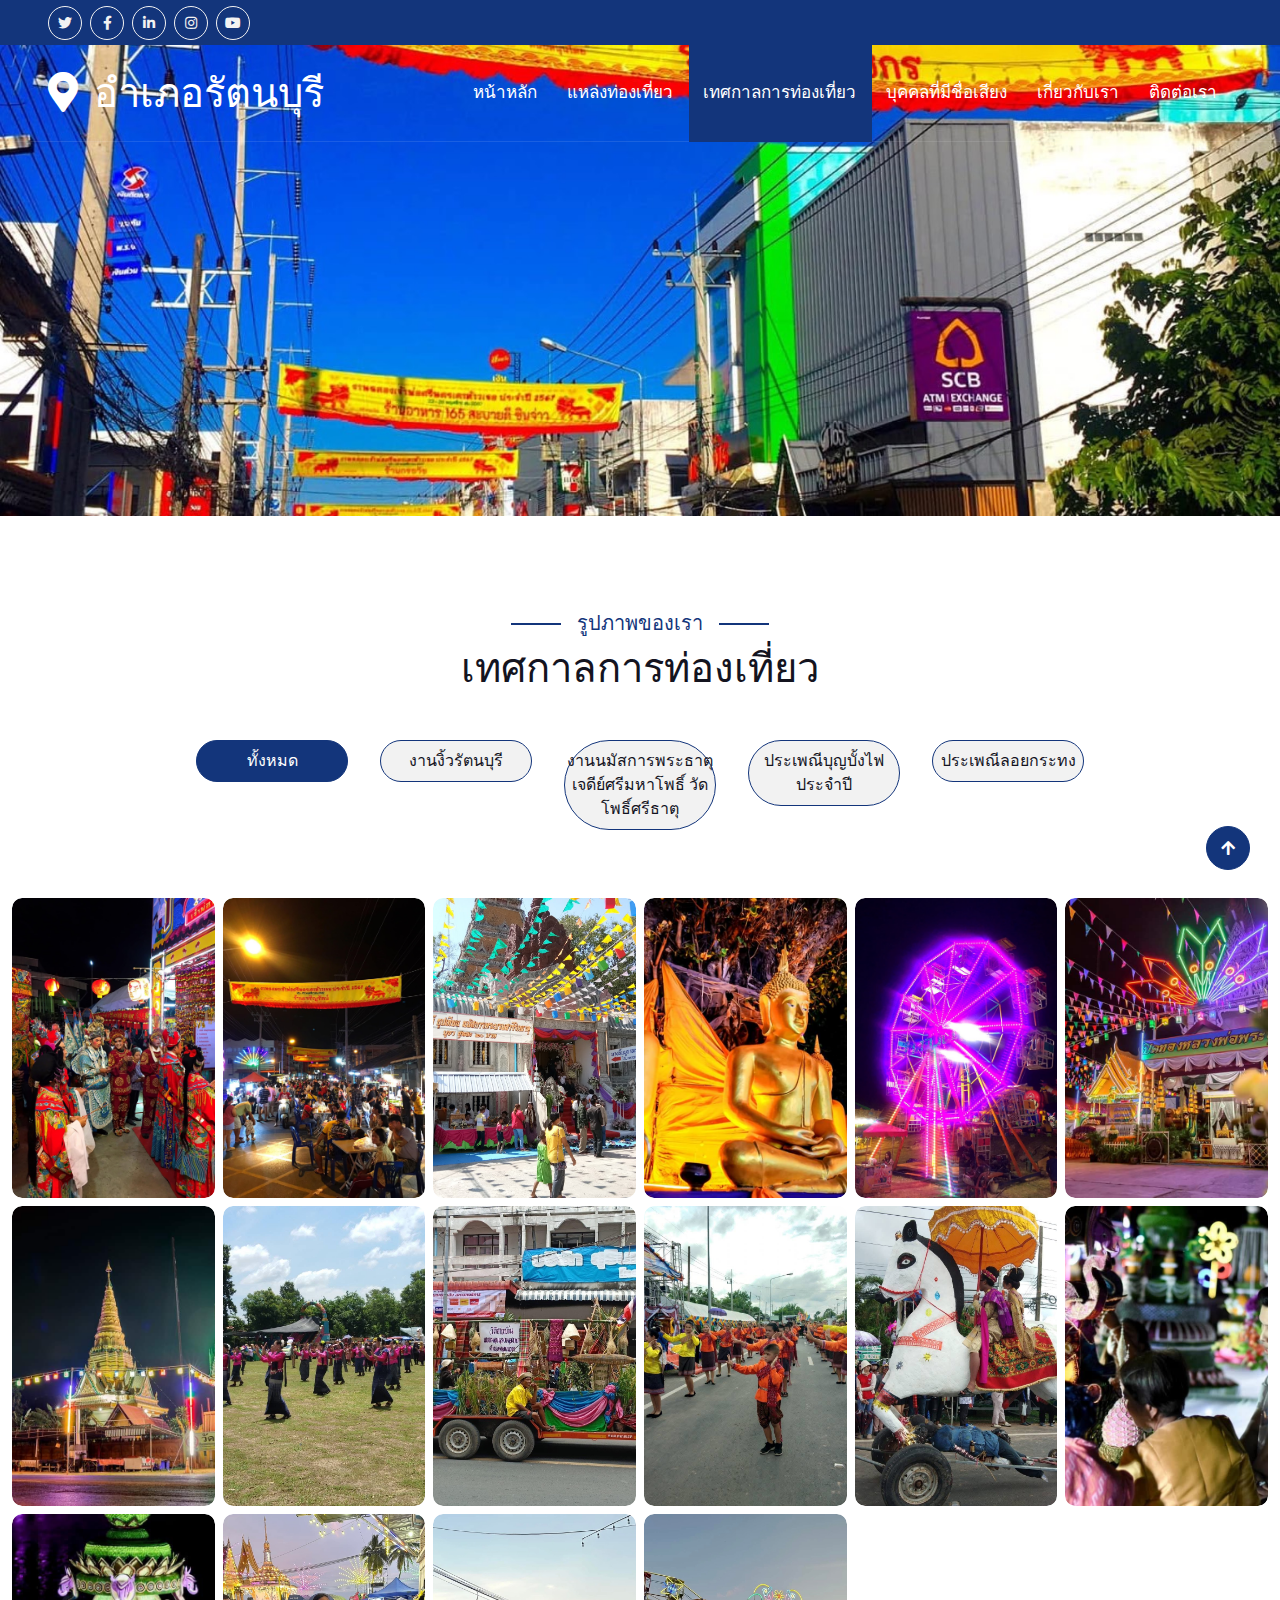
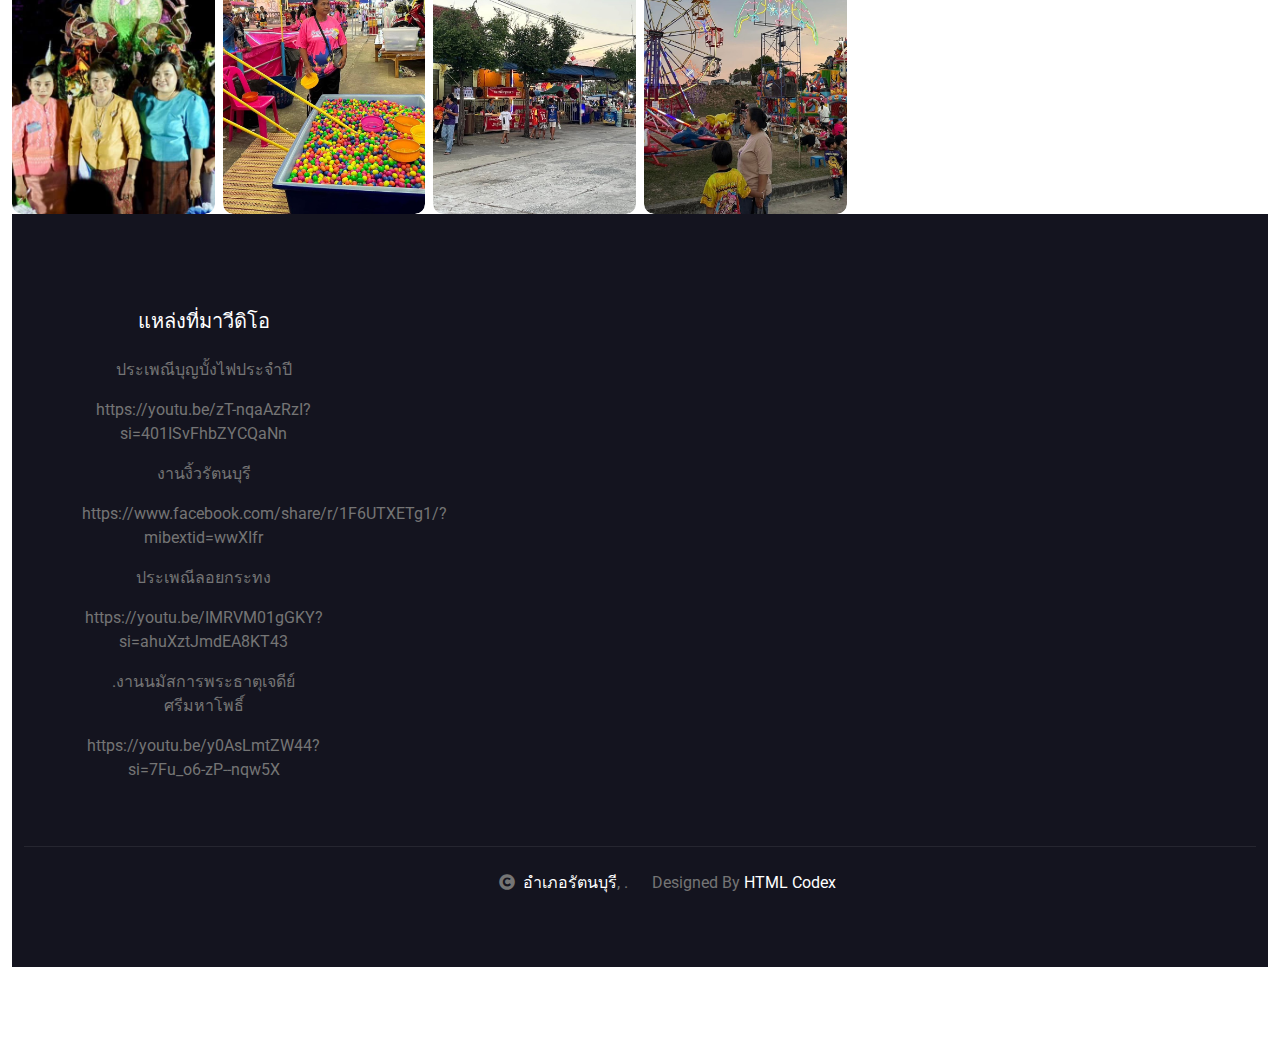
<file: festival.html>
<!DOCTYPE html>
<html lang="en">

    <head>
        <meta charset="utf-8">
        <title>Travela - Tourism Website Template</title>
        <meta content="width=device-width, initial-scale=1.0" name="viewport">
        <meta content="" name="keywords">
        <meta content="" name="description">

        <!-- Google Web Fonts -->
        <link rel="preconnect" href="https://fonts.googleapis.com">
        <link rel="preconnect" href="https://fonts.gstatic.com" crossorigin>
        <link href="https://fonts.googleapis.com/css2?family=Jost:wght@500;600&family=Roboto&display=swap" rel="stylesheet"> 

        <!-- Icon Font Stylesheet -->
        <link rel="stylesheet" href="https://use.fontawesome.com/releases/v5.15.4/css/all.css"/>
        <link href="https://cdn.jsdelivr.net/npm/bootstrap-icons@1.4.1/font/bootstrap-icons.css" rel="stylesheet">

        <!-- Libraries Stylesheet -->
        <link href="lib/owlcarousel/assets/owl.carousel.min.css" rel="stylesheet">
        <link href="lib/lightbox/css/lightbox.min.css" rel="stylesheet">


        <!-- Customized Bootstrap Stylesheet -->
        <link href="css/bootstrap.min.css" rel="stylesheet">

        <!-- Template Stylesheet -->
        <link href="css/style.css" rel="stylesheet">
    </head>

    <body>

        <!-- Spinner Start -->
        <div id="spinner" class="show bg-white position-fixed translate-middle w-100 vh-100 top-50 start-50 d-flex align-items-center justify-content-center">
            <div class="spinner-border text-primary" style="width: 3rem; height: 3rem;" role="status">
                <span class="sr-only">Loading...</span>
            </div>
        </div>
        <!-- Spinner End -->

        <!-- Topbar Start -->
        <div class="container-fluid bg-primary px-5 d-none d-lg-block">
            <div class="row gx-0">
                <div class="col-lg-8 text-center text-lg-start mb-2 mb-lg-0">
                    <div class="d-inline-flex align-items-center" style="height: 45px;">
                        <a class="btn btn-sm btn-outline-light btn-sm-square rounded-circle me-2" href=""><i class="fab fa-twitter fw-normal"></i></a>
                        <a class="btn btn-sm btn-outline-light btn-sm-square rounded-circle me-2" href=""><i class="fab fa-facebook-f fw-normal"></i></a>
                        <a class="btn btn-sm btn-outline-light btn-sm-square rounded-circle me-2" href=""><i class="fab fa-linkedin-in fw-normal"></i></a>
                        <a class="btn btn-sm btn-outline-light btn-sm-square rounded-circle me-2" href=""><i class="fab fa-instagram fw-normal"></i></a>
                        <a class="btn btn-sm btn-outline-light btn-sm-square rounded-circle" href=""><i class="fab fa-youtube fw-normal"></i></a>
                    </div>
                </div>
                <div class="col-lg-4 text-center text-lg-end">
                    </div>
                </div>
            </div>
        </div>
        <!-- Topbar End -->

        <!-- Navbar & Hero Start -->
        <div class="container-fluid position-relative p-0">
            <nav class="navbar navbar-expand-lg navbar-light px-4 px-lg-5 py-3 py-lg-0">
                <a href="" class="navbar-brand p-0">
                    <h1 class="m-0"><i class="fa fa-map-marker-alt me-3"></i>อำเภอรัตนบุรี</h1>
                    <!-- <img src="img/logo.png" alt="Logo"> -->
                </a>
                <button class="navbar-toggler" type="button" data-bs-toggle="collapse" data-bs-target="#navbarCollapse">
                    <span class="fa fa-bars"></span>
                </button>
                <div class="collapse navbar-collapse" id="navbarCollapse">
                    <div class="navbar-nav ms-auto py-0">
                        <a href="index.html" class="nav-item nav-link ">หน้าหลัก</a>
                        <a href="tourist.html" class="nav-item nav-link">แหล่งท่องเที่ยว</a>
                        <a href="festival.html" class="nav-item nav-link active">เทศกาลการท่องเที่ยว</a>
                        <a href="people.html" class="nav-item nav-link">บุคคลที่มีชื่อเสียง</a>
                        <a href="about.html" class="nav-item nav-link">เกี่ยวกับเรา</a>
                        <a href="contact.html" class="nav-item nav-link">ติดต่อเรา</a>
                    </div>
                </div>
            </nav>
        </div>
        <!-- Navbar & Hero End -->
         <!-- Header Start -->
        <div class="img-fluid" alt="Image">
            <img src="img2/S__7004163.jpg" class="img-fluid" alt="Image">
        </div>
        <!-- Header End -->

 <!-- Gallery Start -->
 <div class="container-fluid gallery py-5 my-5">
    <div class="mx-auto text-center mb-5" style="max-width: 900px;">
        <h5 class="section-title px-3">รูปภาพของเรา</h5>
        <h1 class="mb-4">เทศกาลการท่องเที่ยว</h1>     
    </div>
    <div class="tab-class text-center">
        <ul class="nav nav-pills d-inline-flex justify-content-center mb-5">
            <li class="nav-item">
                <a class="d-flex mx-3 py-2 border border-primary bg-light rounded-pill active" data-bs-toggle="pill" href="#GalleryTab-1">
                    <span class="text-dark" style="width: 150px;">ทั้งหมด</span>
                </a>
            </li>
            <li class="nav-item">
                <a class="d-flex py-2 mx-3 border border-primary bg-light rounded-pill" data-bs-toggle="pill" href="#GalleryTab-2">
                    <span class="text-dark" style="width: 150px;">งานงิ้วรัตนบุรี</span>
                </a>
            </li>
            <li class="nav-item">
                <a class="d-flex mx-3 py-2 border border-primary bg-light rounded-pill" data-bs-toggle="pill" href="#GalleryTab-3">
                    <span class="text-dark" style="width: 150px;">งานนมัสการพระธาตุเจดีย์ศรีมหาโพธิ์ วัดโพธิ์ศรีธาตุ</span>
                </a>
            </li>
            <li class="nav-item">
                <a class="d-flex mx-3 py-2 border border-primary bg-light rounded-pill" data-bs-toggle="pill" href="#GalleryTab-4">
                    <span class="text-dark" style="width: 150px;">ประเพณีบุญบั้งไฟประจำปี</span>
                </a>
            </li>
            <li class="nav-item">
                <a class="d-flex mx-3 py-2 border border-primary bg-light rounded-pill" data-bs-toggle="pill" href="#GalleryTab-5">
                    <span class="text-dark" style="width: 150px;">ประเพณีลอยกระทง</span>
                </a>
            </li>
        </ul>
        <div class="tab-content">
            <div id="GalleryTab-1" class="tab-pane fade show p-0 active">
                <div class="row g-2">
                    <div class="col-sm-6 col-md-6 col-lg-3 col-xl-2">
                        <div class="gallery-item h-100">
                            <img src="img/งิ้ว15.jpg" class="img-fluid w-100 h-100 rounded" alt="Image">
                            <div class="gallery-plus-icon">
                                <a href="img/งิ้ว15.jpg" data-lightbox="gallery-2" class="my-auto"><i class="fas fa-plus fa-2x text-white"></i></a>
                                <div class="gallery-info">
                                    <h6 class="text-white text-uppercase mb-2">งานงิ้วรัตนบุรี</h6>
                                </div>
                            </div>
                        </div>
                    </div>
                    <div class="col-sm-6 col-md-6 col-lg-3 col-xl-2">
                        <div class="gallery-item h-100">
                            <img src="img/งิ้ว5.jpg" class="img-fluid w-100 h-100 rounded" alt="Image">
                            <div class="gallery-plus-icon">
                                <a href="img/งิ้ว5.jpg" data-lightbox="gallery-2" class="my-auto"><i class="fas fa-plus fa-2x text-white"></i></a>
                                <div class="gallery-info">
                                    <h6 class="text-white text-uppercase mb-2">งานงิ้วรัตนบุรี</h6>
                                </div>
                            </div>
                        </div>
                    </div>
                    <div class="col-sm-6 col-md-6 col-lg-3 col-xl-2">
                        <div class="gallery-item h-100">
                            <img src="img/ธาตุ8.jpg" class="img-fluid w-100 h-100 rounded" alt="Image">
                            <div class="gallery-plus-icon">
                                <a href="img/ธาตุ8.jpg" data-lightbox="gallery-2" class="my-auto"><i class="fas fa-plus fa-2x text-white"></i></a>
                                <div class="gallery-info">
                                    <h6 class="text-white text-uppercase mb-2">งานนมัสการพระธาตุเจดีย์ศรีมหาโพธิ์</h6>
                                </div>
                            </div>
                        </div>
                    </div>
                    <div class="col-sm-6 col-md-6 col-lg-3 col-xl-2">
                        <div class="gallery-item h-100">
                            <img src="img/ธาตุ7.jpg" class="img-fluid w-100 h-100 rounded" alt="Image">
                            <div class="gallery-plus-icon">
                                <a href="img/ธาตุ7.jpg" data-lightbox="gallery-2" class="my-auto"><i class="fas fa-plus fa-2x text-white"></i></a>
                                <div class="gallery-info">
                                    <h6 class="text-white text-uppercase mb-2">งานนมัสการพระธาตุเจดีย์ศรีมหาโพธิ์</h6>
                                </div>
                            </div>
                        </div>
                    </div>
                    <div class="col-sm-6 col-md-6 col-lg-3 col-xl-2">
                        <div class="gallery-item h-100">
                            <img src="img/งิ้ว.jpg" class="img-fluid w-100 h-100 rounded" alt="Image">
                            <div class="gallery-plus-icon">
                                <a href="img/งิ้ว.jpg" data-lightbox="gallery-2" class="my-auto"><i class="fas fa-plus fa-2x text-white"></i></a>
                                <div class="gallery-info">
                                    <h6 class="text-white text-uppercase mb-2">งานงิ้วรัตนบุรี</h6>
                                </div>
                            </div>
                        </div>
                    </div>
                    <div class="col-sm-6 col-md-6 col-lg-3 col-xl-2">
                        <div class="gallery-item h-100">
                            <img src="img/ธาตุ2.jpg" class="img-fluid w-100 h-100 rounded" alt="Image">
                            <div class="gallery-plus-icon">
                                <a href="img/ธาตุ2.jpg" data-lightbox="gallery-2" class="my-auto"><i class="fas fa-plus fa-2x text-white"></i></a>
                                <div class="gallery-info">
                                    <h6 class="text-white text-uppercase mb-2">งานนมัสการพระธาตุเจดีย์ศรีมหาโพธิ์</h6>
                                </div>
                            </div>
                        </div>
                    </div>
                    <div class="col-sm-6 col-md-6 col-lg-3 col-xl-2">
                        <div class="gallery-item h-100">
                            <img src="img/ธาตุ.jpg" class="img-fluid w-100 h-100 rounded" alt="Image">
                            <div class="gallery-plus-icon">
                                <a href="img/ธาตุ.jpg" data-lightbox="gallery-2" class="my-auto"><i class="fas fa-plus fa-2x text-white"></i></a>
                                <div class="gallery-info">
                                    <h6 class="text-white text-uppercase mb-2">งานนมัสการพระธาตุเจดีย์ศรีมหาโพธิ์</h6>
                                </div>
                            </div>
                        </div>
                    </div>
                    <div class="col-sm-6 col-md-6 col-lg-3 col-xl-2">
                        <div class="gallery-item h-100">
                            <img src="img/ไฟ8.jpg" class="img-fluid w-100 h-100 rounded" alt="Image">
                            <div class="gallery-plus-icon">
                                <a href="img/ไฟ8.jpg" data-lightbox="gallery-2" class="my-auto"><i class="fas fa-plus fa-2x text-white"></i></a>
                                <div class="gallery-info">
                                    <h6 class="text-white text-uppercase mb-2">บุญบั้งไฟ</h6>
                                </div>
                            </div>
                        </div>
                    </div>
                    <div class="col-sm-6 col-md-6 col-lg-3 col-xl-2">
                        <div class="gallery-item h-100">
                            <img src="img/ไฟ5.jpg" class="img-fluid w-100 h-100 rounded" alt="Image">
                            <div class="gallery-plus-icon">
                                <a href="img/ไฟ5.jpg" data-lightbox="gallery-2" class="my-auto"><i class="fas fa-plus fa-2x text-white"></i></a>
                                <div class="gallery-info">
                                    <h6 class="text-white text-uppercase mb-2">บุญบั้งไฟ</h6>
                                </div>
                            </div>
                        </div>
                    </div>
                    <div class="col-sm-6 col-md-6 col-lg-3 col-xl-2">
                        <div class="gallery-item h-100">
                            <img src="img/ไฟ3.jpg" class="img-fluid w-100 h-100 rounded" alt="Image">
                            <div class="gallery-plus-icon">
                                <a href="img/ไฟ3.jpg" data-lightbox="gallery-2" class="my-auto"><i class="fas fa-plus fa-2x text-white"></i></a>
                                <div class="gallery-info">
                                    <h6 class="text-white text-uppercase mb-2">บุญบั้งไฟ</h6>
                                </div>
                            </div>
                        </div>
                    </div>
                    <div class="col-sm-6 col-md-6 col-lg-3 col-xl-2">
                        <div class="gallery-item h-100">
                            <img src="img/ไฟ1.jpg" class="img-fluid w-100 h-100 rounded" alt="Image">
                            <div class="gallery-plus-icon">
                                <a href="img/ไฟ1.jpg" data-lightbox="gallery-2" class="my-auto"><i class="fas fa-plus fa-2x text-white"></i></a>
                                <div class="gallery-info">
                                    <h6 class="text-white text-uppercase mb-2">บุญบั้งไฟ</h6>
                                </div>
                            </div>
                        </div>
                    </div>
                    
                    <div class="col-sm-6 col-md-6 col-lg-3 col-xl-2">
                        <div class="gallery-item h-100">
                            <img src="img/ลอย1.jpg" class="img-fluid w-100 h-100 rounded" alt="Image">
                            <div class="gallery-plus-icon">
                                <a href="img/ลอย1.jpg" data-lightbox="gallery-2" class="my-auto"><i class="fas fa-plus fa-2x text-white"></i></a>
                                <div class="gallery-info">
                                    <h6 class="text-white text-uppercase mb-2">ประเพณีลอยกระทง</h6>
                                </div>
                            </div>
                        </div>
                    </div>
                    <div class="col-sm-6 col-md-6 col-lg-3 col-xl-2">
                        <div class="gallery-item h-100">
                            <img src="img/ลอย.jpg" class="img-fluid w-100 h-100 rounded" alt="Image">
                            <div class="gallery-plus-icon">
                                <a href="img/ลอย.jpg" data-lightbox="gallery-2" class="my-auto"><i class="fas fa-plus fa-2x text-white"></i></a>
                                <div class="gallery-info">
                                    <h6 class="text-white text-uppercase mb-2">ประเพณีลอยกระทง</h6>
                                </div>
                            </div>
                        </div>
                    </div>
                    <div class="col-sm-6 col-md-6 col-lg-3 col-xl-2">
                        <div class="gallery-item h-100">
                            <img src="img/ลอย14.jpg" class="img-fluid w-100 h-100 rounded" alt="Image">
                            <div class="gallery-plus-icon">
                                <a href="img/ลอย14.jpg" data-lightbox="gallery-2" class="my-auto"><i class="fas fa-plus fa-2x text-white"></i></a>
                                <div class="gallery-info">
                                    <h6 class="text-white text-uppercase mb-2">ประเพณีลอยกระทง</h6>
                                </div>
                            </div>
                        </div>
                    </div>
                    <div class="col-sm-6 col-md-6 col-lg-3 col-xl-2">
                        <div class="gallery-item h-100">
                            <img src="img/ลอย16.jpg" class="img-fluid w-100 h-100 rounded" alt="Image">
                            <div class="gallery-plus-icon">
                                <a href="img/ลอย16.jpg" data-lightbox="gallery-2" class="my-auto"><i class="fas fa-plus fa-2x text-white"></i></a>
                                <div class="gallery-info">
                                    <h6 class="text-white text-uppercase mb-2">ประเพณีลอยกระทง</h6>
                                </div>
                            </div>
                        </div>
                    </div>
                    <div class="col-sm-6 col-md-6 col-lg-3 col-xl-2">
                        <div class="gallery-item h-100">
                            <img src="img/ลอย18.jpg" class="img-fluid w-100 h-100 rounded" alt="Image">
                            <div class="gallery-plus-icon">
                                <a href="img/ลอย18.jpg" data-lightbox="gallery-2" class="my-auto"><i class="fas fa-plus fa-2x text-white"></i></a>
                                <div class="gallery-info">
                                    <h6 class="text-white text-uppercase mb-2">ประเพณีลอยกระทง</h6>
                                </div>
                            </div>
                        </div>
                    </div>
                </div>
            </div>
            <div id="GalleryTab-2" class="tab-pane fade show p-0">
                <div class="mx-auto text-center mb-5" style="max-width: 900px;">
                    <h6 class="mb-0">งานงิ้วรัตนบุรีเป็นงานประเพณีที่จัดขึ้นประจำปีในอำเภอรัตนบุรี จังหวัดสุรินทร์ โดยมีวัตถุประสงค์เพื่อสืบสานวัฒนธรรมและประเพณีของชุมชน 
                        ในปี 2567 งานงิ้วรัตนบุรีจัดขึ้นระหว่างวันที่ 20 - 26 พฤศจิกายน 2567 ณ บริเวณสนามหน้าวัดกลาง (ติดคลองถม) อำเภอรัตนบุรี จังหวัดสุรินทร์ งานนี้มีการจัดกิจกรรมต่าง ๆ เช่น การแสดงงิ้ว การอัญเชิญเจ้าพ่อศรีนครเตาท้าวเธอ และการจำหน่ายสินค้าพื้นเมือง ซึ่งเป็นที่นิยมของชาวบ้านและนักท่องเที่ยว
                    </h6>
                    <a href="https://www.facebook.com/share/r/1F6UTXETg1/?mibextid=wwXIfr">วีดิโอเพิ่มเติม</a>
                </div>
                <div class="row g-2">
                    <div class="col-sm-6 col-md-6 col-lg-4 col-xl-3">
                        <div class="gallery-item h-100">
                            <img src="img/งิ้ว.jpg" class="img-fluid w-100 h-100 rounded" alt="Image">
                            <div class="gallery-plus-icon">
                                <a href="img/งิ้ว.jpg" data-lightbox="gallery-2" class="my-auto"><i class="fas fa-plus fa-2x text-white"></i></a>
                            </div>
                        </div>
                    </div>
                    <div class="col-sm-6 col-md-6 col-lg-4 col-xl-3">
                        <div class="gallery-item h-100">
                            <img src="img/งิ้ว1.jpg" class="img-fluid w-100 h-100 rounded" alt="Image">
                            <div class="gallery-plus-icon">
                                <a href="img/งิ้ว1.jpg" data-lightbox="gallery-2" class="my-auto"><i class="fas fa-plus fa-2x text-white"></i></a>
                            </div>
                        </div>
                    </div>
                    <div class="col-sm-6 col-md-6 col-lg-4 col-xl-3">
                        <div class="gallery-item h-100">
                            <img src="img/งิ้ว3.jpg" class="img-fluid w-100 h-100 rounded" alt="Image">
                            <div class="gallery-plus-icon">
                                <a href="img/งิ้ว3.jpg" data-lightbox="gallery-2" class="my-auto"><i class="fas fa-plus fa-2x text-white"></i></a>
                            </div>
                        </div>
                    </div>
                    <div class="col-sm-6 col-md-6 col-lg-4 col-xl-3">
                        <div class="gallery-item h-100">
                            <img src="img/งิ้ว4.jpg" class="img-fluid w-100 h-100 rounded" alt="Image">
                            <div class="gallery-plus-icon">
                                <a href="img/งิ้ว4.jpg" data-lightbox="gallery-2" class="my-auto"><i class="fas fa-plus fa-2x text-white"></i></a>
                            </div>
                        </div>
                    </div>
                    <div class="col-sm-6 col-md-6 col-lg-4 col-xl-3">
                        <div class="gallery-item h-100">
                            <img src="img/งิ้ว5.jpg" class="img-fluid w-100 h-100 rounded" alt="Image">
                            <div class="gallery-plus-icon">
                                <a href="img/งิ้ว5.jpg" data-lightbox="gallery-2" class="my-auto"><i class="fas fa-plus fa-2x text-white"></i></a>
                            </div>
                        </div>
                    </div>
                    <div class="col-sm-6 col-md-6 col-lg-4 col-xl-3">
                        <div class="gallery-item h-100">
                            <img src="img/งิ้ว6.jpg" class="img-fluid w-100 h-100 rounded" alt="Image">
                            <div class="gallery-plus-icon">
                                <a href="img/งิ้ว6.jpg" data-lightbox="gallery-2" class="my-auto"><i class="fas fa-plus fa-2x text-white"></i></a>
                            </div>
                        </div>
                    </div>
                    <div class="col-sm-6 col-md-6 col-lg-4 col-xl-3">
                        <div class="gallery-item h-100">
                            <img src="img/งิ้ว7.jpg" class="img-fluid w-100 h-100 rounded" alt="Image">
                            <div class="gallery-plus-icon">
                                <a href="img/งิ้ว7.jpg" data-lightbox="gallery-2" class="my-auto"><i class="fas fa-plus fa-2x text-white"></i></a>
                            </div>
                        </div>
                    </div>
                    <div class="col-sm-6 col-md-6 col-lg-4 col-xl-3">
                        <div class="gallery-item h-100">
                            <img src="img/งิ้ว8.jpg" class="img-fluid w-100 h-100 rounded" alt="Image">
                            <div class="gallery-plus-icon">
                                <a href="img/งิ้ว8.jpg" data-lightbox="gallery-2" class="my-auto"><i class="fas fa-plus fa-2x text-white"></i></a>
                            </div>
                        </div>
                    </div>
                    <div class="col-sm-6 col-md-6 col-lg-4 col-xl-3">
                        <div class="gallery-item h-100">
                            <img src="img/งิ้ว9.jpg" class="img-fluid w-100 h-100 rounded" alt="Image">
                            <div class="gallery-plus-icon">
                                <a href="img/งิ้ว9.jpg" data-lightbox="gallery-2" class="my-auto"><i class="fas fa-plus fa-2x text-white"></i></a>
                            </div>
                        </div>
                    </div>
                    <div class="col-sm-6 col-md-6 col-lg-4 col-xl-3">
                        <div class="gallery-item h-100">
                            <img src="img/งิ้ว10.jpg" class="img-fluid w-100 h-100 rounded" alt="Image">
                            <div class="gallery-plus-icon">
                                <a href="img/งิ้ว10.jpg" data-lightbox="gallery-2" class="my-auto"><i class="fas fa-plus fa-2x text-white"></i></a>
                            </div>
                        </div>
                    </div>
                    <div class="col-sm-6 col-md-6 col-lg-4 col-xl-3">
                        <div class="gallery-item h-100">
                            <img src="img/งิ้ว11.jpg" class="img-fluid w-100 h-100 rounded" alt="Image">
                            <div class="gallery-plus-icon">
                                <a href="img/งิ้ว11.jpg" data-lightbox="gallery-2" class="my-auto"><i class="fas fa-plus fa-2x text-white"></i></a>
                            </div>
                        </div>
                    </div>
                    <div class="col-sm-6 col-md-6 col-lg-4 col-xl-3">
                        <div class="gallery-item h-100">
                            <img src="img/งิ้ว12.jpg" class="img-fluid w-100 h-100 rounded" alt="Image">
                            <div class="gallery-plus-icon">
                                <a href="img/งิ้ว12.jpg" data-lightbox="gallery-2" class="my-auto"><i class="fas fa-plus fa-2x text-white"></i></a>
                            </div>
                        </div>
                    </div>
                    <div class="col-sm-6 col-md-6 col-lg-4 col-xl-3">
                        <div class="gallery-item h-100">
                            <img src="img/งิ้ว13.jpg"  class="img-fluid w-100 h-100 rounded" alt="Image">
                            <div class="gallery-plus-icon">
                                <a href="img/งิ้ว13.jpg"  data-lightbox="gallery-2" class="my-auto"><i class="fas fa-plus fa-2x text-white"></i></a>
                            </div>
                        </div>
                    </div>
                    <div class="col-sm-6 col-md-6 col-lg-4 col-xl-3">
                        <div class="gallery-item h-100">
                            <img src="img/งิ้ว14.jpg"  class="img-fluid w-100 h-100 rounded" alt="Image">
                            <div class="gallery-plus-icon">
                                <a href="img/งิ้ว14.jpg"  data-lightbox="gallery-2" class="my-auto"><i class="fas fa-plus fa-2x text-white"></i></a>
                            </div>
                        </div>
                    </div>
                    <div class="col-sm-6 col-md-6 col-lg-4 col-xl-3">
                        <div class="gallery-item h-100">
                            <img src="img/งิ้ว15.jpg" class="img-fluid w-100 h-100 rounded" alt="Image">
                            <div class="gallery-plus-icon">
                                <a href="img/งิ้ว15.jpg" data-lightbox="gallery-2" class="my-auto"><i class="fas fa-plus fa-2x text-white"></i></a>
                            </div>
                        </div>
                    </div>
                    <div class="col-sm-6 col-md-6 col-lg-4 col-xl-3">
                        <div class="gallery-item h-100">
                            <img src="img/งิ้ว16.jpg"class="img-fluid w-100 h-100 rounded" alt="Image">
                            <div class="gallery-plus-icon">
                                <a href="img/งิ้ว16.jpg"data-lightbox="gallery-2" class="my-auto"><i class="fas fa-plus fa-2x text-white"></i></a>
                            </div>
                        </div>
                    </div>
                </div>
            </div>
            <div id="GalleryTab-3" class="tab-pane fade show p-0">
                <div class="mx-auto text-center mb-5" style="max-width: 900px;">
                    <h6 class="mb-0">งานนมัสการพระธาตุเจดีย์ศรีมหาโพธิ์ วัดบ้านธาตุ รัตนบุรี เป็นประเพณีสำคัญที่จัดขึ้นทุกปี เพื่อสักการะพระบรมสารีริกธาตุและพระพุทธบาทจำลอง ภายในงานมีการประกวดพานบายศรีสู่ขวัญ 
                        ซึ่งเป็นภูมิปัญญาชาวบ้านที่มีชื่อเสียง และสามารถสร้างรายได้ให้ชุมชนจากการรับจ้างประดิษฐ์พานบายศรีในงานบุญต่าง ๆ งานนมัสการพระธาตุเจดีย์ศรีมหาโพธิ์ วัดบ้านธาตุ รัตนบุรี เป็นงานบุญประเพณีที่มีความสำคัญและเป็นที่นิยมของชาวรัตนบุรีและนักท่องเที่ยวที่มาร่วมงานทุกปี
                    </h6>
                    <a href="https://youtu.be/y0AsLmtZW44?si=7Fu_o6-zP--nqw5X">วีดิโอเพิ่มเติม</a>
                </div>
                <div class="row g-2">
                    <div class="col-sm-6 col-md-6 col-lg-4 col-xl-3">
                        <div class="gallery-item h-100">
                            <img src="img/ธาตุ2.jpg" class="img-fluid w-100 h-100 rounded" alt="Image">
                            <div class="gallery-plus-icon">
                                <a href="img/ธาตุ2.jpg" data-lightbox="gallery-2" class="my-auto"><i class="fas fa-plus fa-2x text-white"></i></a>
                            </div>
                        </div>
                    </div>
                    <div class="col-sm-6 col-md-6 col-lg-4 col-xl-2">
                        <div class="gallery-item h-100">
                            <img src="img/ธาตุ.jpg" class="img-fluid w-100 h-100 rounded" alt="Image">
                            <div class="gallery-plus-icon">
                                <a href="img/ธาตุ.jpg" data-lightbox="gallery-2" class="my-auto"><i class="fas fa-plus fa-2x text-white"></i></a>
                            </div>
                        </div>
                    </div>
                    <div class="col-sm-6 col-md-6 col-lg-4 col-xl-2">
                        <div class="gallery-item h-100">
                            <img src="img/ธาตุ4.jpg" class="img-fluid w-100 h-100 rounded" alt="Image">
                            <div class="gallery-plus-icon">
                                <a href="img/ธาตุ4.jpg" data-lightbox="gallery-2" class="my-auto"><i class="fas fa-plus fa-2x text-white"></i></a>
                            </div>
                        </div>
                    </div>
                    <div class="col-sm-6 col-md-6 col-lg-4 col-xl-2">
                        <div class="gallery-item h-100">
                            <img src="img/ธาตุ7.jpg" class="img-fluid w-100 h-100 rounded" alt="Image">
                            <div class="gallery-plus-icon">
                                <a href="img/ธาตุ7.jpg" data-lightbox="gallery-2" class="my-auto"><i class="fas fa-plus fa-2x text-white"></i></a>
                            </div>
                        </div>
                    </div>
                    <div class="col-sm-6 col-md-6 col-lg-4 col-xl-2">
                        <div class="gallery-item h-100">
                            <img src="img/ธาตุ8.jpg" class="img-fluid w-100 h-100 rounded" alt="Image">
                            <div class="gallery-plus-icon">
                                <a href="img/ธาตุ8.jpg" data-lightbox="gallery-2" class="my-auto"><i class="fas fa-plus fa-2x text-white"></i></a>
                            </div>
                        </div>
                    </div>
                    <div class="col-sm-6 col-md-6 col-lg-4 col-xl-2">
                        <div class="gallery-item h-100">
                            <img src="img/18.jpg" class="img-fluid w-100 h-100 rounded" alt="Image">
                            <div class="gallery-plus-icon">
                                <a href="img/18.jpg" data-lightbox="gallery-2" class="my-auto"><i class="fas fa-plus fa-2x text-white"></i></a>
                            </div>
                        </div>
                    </div>
                    <div class="col-sm-6 col-md-6 col-lg-4 col-xl-2">
                        <div class="gallery-item h-100">
                            <img src="img/t17.jpg" class="img-fluid w-100 h-100 rounded" alt="Image">
                            <div class="gallery-plus-icon">
                                <a href="img/t17.jpg" data-lightbox="gallery-2" class="my-auto"><i class="fas fa-plus fa-2x text-white"></i></a>
                            </div>
                        </div>
                    </div>
                    <div class="col-sm-6 col-md-6 col-lg-4 col-xl-2">
                        <div class="gallery-item h-100">
                            <img src="img/t16.jpg" class="img-fluid w-100 h-100 rounded" alt="Image">
                            <div class="gallery-plus-icon">
                                <a href="img/t16.jpg" data-lightbox="gallery-2" class="my-auto"><i class="fas fa-plus fa-2x text-white"></i></a>
                            </div>
                        </div>
                    </div>
                    <div class="col-sm-6 col-md-6 col-lg-4 col-xl-2">
                        <div class="gallery-item h-100">
                            <img src="img/t15.jpg" class="img-fluid w-100 h-100 rounded" alt="Image">
                            <div class="gallery-plus-icon">
                                <a href="cimg/t15.jpg" data-lightbox="gallery-2" class="my-auto"><i class="fas fa-plus fa-2x text-white"></i></a>
                            </div>
                        </div>
                    </div>
                    <div class="col-sm-6 col-md-6 col-lg-4 col-xl-2">
                        <div class="gallery-item h-100">
                            <img src="img/t14.jpg" class="img-fluid w-100 h-100 rounded" alt="Image">
                            <div class="gallery-plus-icon">
                                <a href="img/t14.jpg" data-lightbox="gallery-2" class="my-auto"><i class="fas fa-plus fa-2x text-white"></i></a>
                            </div>
                        </div>
                    </div>
                    <div class="col-sm-6 col-md-6 col-lg-4 col-xl-2">
                        <div class="gallery-item h-100">
                            <img src="img/t13.jpg" class="img-fluid w-100 h-100 rounded" alt="Image">
                            <div class="gallery-plus-icon">
                                <a href="img/t13.jpg" data-lightbox="gallery-2" class="my-auto"><i class="fas fa-plus fa-2x text-white"></i></a>
                            </div>
                        </div>
                    </div>
                    <div class="col-sm-6 col-md-6 col-lg-4 col-xl-2">
                        <div class="gallery-item h-100">
                            <img src="img/t12.jpg" class="img-fluid w-100 h-100 rounded" alt="Image">
                            <div class="gallery-plus-icon">
                                <a href="img/t12.jpg" data-lightbox="gallery-2" class="my-auto"><i class="fas fa-plus fa-2x text-white"></i></a>
                            </div>
                        </div>
                    </div>
                    <div class="col-sm-6 col-md-6 col-lg-4 col-xl-2">
                        <div class="gallery-item h-100">
                            <img src="img/t11.jpg" class="img-fluid w-100 h-100 rounded" alt="Image">
                            <div class="gallery-plus-icon">
                                <a href="img/t11.jpg" data-lightbox="gallery-2" class="my-auto"><i class="fas fa-plus fa-2x text-white"></i></a>
                            </div>
                        </div>
                    </div>
                </div>
            </div>
            <div id="GalleryTab-4" class="tab-pane fade show p-0">
                <div class="mx-auto text-center mb-5" style="max-width: 900px;">
                    <h6 class="mb-0">ประเพณีบุญบั้งไฟของอำเภอรัตนบุรี จังหวัดสุรินทร์ เป็นงานบุญที่จัดขึ้นทุกปี เพื่อบวงสรวงพระศรีนครเตาท้าวเธอ ซึ่งเป็นเทพเจ้าที่ชาวรัตนบุรีนับถือ งานนี้มีการจัดขบวนแห่บั้งไฟจากตำบลต่างๆในอำเภอ 
                        พร้อมการแสดงฟ้อนรำและกิจกรรมทางวัฒนธรรมอื่นๆ เพื่อสืบสานประเพณีและเสริมสร้างความสามัคคีในชุมชน ในปี พ.ศ. 2567 งานประเพณีบุญบั้งไฟบวงสรวงพระศรีนครเตาท้าวเธอ ได้จัดขึ้นระหว่างวันที่ 9-12 พฤษภาคม 2567 โดยมีขบวนแห่บั้งไฟจาก 12 ตำบลและ 1 เทศบาล ซึ่งแต่ละขบวนมีการตกแต่งอย่างสวยงามและยิ่งใหญ่ 
                        นอกจากนี้ ยังมีการแสดงฟ้อนรำและกิจกรรมวัฒนธรรมอื่นๆที่น่าสนใจ 
                        งานประเพณีบุญบั้งไฟรัตนบุรี เป็นงานที่ชาวรัตนบุรีภาคภูมิใจและร่วมมือกันจัดขึ้นทุกปี เพื่อสืบสานวัฒนธรรมและเสริมสร้างความสามัคคีในชุมชน
                    </h6>
                    <a href="https://youtu.be/zT-nqaAzRzI?si=401ISvFhbZYCQaNn">วีดิโอเพิ่มเติม</a>
                </div>
                <div class="row g-2">
                    <div class="col-sm-6 col-md-6 col-lg-4 col-xl-3">
                        <div class="gallery-item h-100">
                            <img src="img/ไฟ.jpg" class="img-fluid w-100 h-100 rounded" alt="Image">
                            <div class="gallery-plus-icon">
                                <a href="img/ไฟ.jpg" data-lightbox="gallery-2" class="my-auto"><i class="fas fa-plus fa-2x text-white"></i></a>
                            </div>
                        </div>
                    </div>
                    <div class="col-sm-6 col-md-6 col-lg-4 col-xl-3">
                        <div class="gallery-item h-100">
                            <img src="img/ไฟ1.jpg" class="img-fluid w-100 h-100 rounded" alt="Image">
                            <div class="gallery-plus-icon">
                                <a href="img/ไฟ1.jpg" data-lightbox="gallery-2" class="my-auto"><i class="fas fa-plus fa-2x text-white"></i></a>
                            </div>
                        </div>
                    </div>
                    <div class="col-sm-6 col-md-6 col-lg-4 col-xl-3">
                        <div class="gallery-item h-100">
                            <img src="img/ไฟ2.jpg" class="img-fluid w-100 h-100 rounded" alt="Image">
                            <div class="gallery-plus-icon">
                                <a href="img/ไฟ2.jpg" data-lightbox="gallery-2" class="my-auto"><i class="fas fa-plus fa-2x text-white"></i></a>
                            </div>
                        </div>
                    </div>
                    <div class="col-sm-6 col-md-6 col-lg-4 col-xl-3">
                        <div class="gallery-item h-100">
                            <img src="img/ไฟ3.jpg" class="img-fluid w-100 h-100 rounded" alt="Image">
                            <div class="gallery-plus-icon">
                                <a href="img/ไฟ3.jpg" data-lightbox="gallery-2" class="my-auto"><i class="fas fa-plus fa-2x text-white"></i></a>
                            </div>
                        </div>
                    </div>
                    <div class="col-sm-6 col-md-6 col-lg-4 col-xl-3">
                        <div class="gallery-item h-100">
                            <img src="img/ไฟ4.jpg" class="img-fluid w-100 h-100 rounded" alt="Image">
                            <div class="gallery-plus-icon">
                                <a href="img/ไฟ4.jpg" data-lightbox="gallery-2" class="my-auto"><i class="fas fa-plus fa-2x text-white"></i></a>
                            </div>
                        </div>
                    </div>
                    <div class="col-sm-6 col-md-6 col-lg-4 col-xl-3">
                        <div class="gallery-item h-100">
                            <img src="img/ไฟ5.jpg" class="img-fluid w-100 h-100 rounded" alt="Image">
                            <div class="gallery-plus-icon">
                                <a href="img/ไฟ5.jpg" data-lightbox="gallery-2" class="my-auto"><i class="fas fa-plus fa-2x text-white"></i></a>
                            </div>
                        </div>
                    </div>
                    <div class="col-sm-6 col-md-6 col-lg-4 col-xl-3">
                        <div class="gallery-item h-100">
                            <img src="img/ไฟ6.jpg" class="img-fluid w-100 h-100 rounded" alt="Image">
                            <div class="gallery-plus-icon">
                                <a href="img/ไฟ6.jpg" data-lightbox="gallery-2" class="my-auto"><i class="fas fa-plus fa-2x text-white"></i></a>
                            </div>
                        </div>
                    </div>
                    <div class="col-sm-6 col-md-6 col-lg-4 col-xl-2">
                        <div class="gallery-item h-100">
                            <img src="img/ไฟ7.jpg" class="img-fluid w-100 h-100 rounded" alt="Image">
                            <div class="gallery-plus-icon">
                                <a href="img/ไฟ7.jpg" data-lightbox="gallery-2" class="my-auto"><i class="fas fa-plus fa-2x text-white"></i></a>
                            </div>
                        </div>
                    </div>
                    <div class="col-sm-6 col-md-6 col-lg-4 col-xl-2">
                        <div class="gallery-item h-100">
                            <img src=" img/ไฟ8.jpg" class="img-fluid w-100 h-100 rounded" alt="Image">
                            <div class="gallery-plus-icon">
                                <a href="img/ไฟ8.jpg" data-lightbox="gallery-2" class="my-auto"><i class="fas fa-plus fa-2x text-white"></i></a>
                            </div>
                        </div>
                    </div>
                    <div class="col-sm-6 col-md-6 col-lg-4 col-xl-2">
                        <div class="gallery-item h-100">
                            <img src="img/ไฟ9.jpg" class="img-fluid w-100 h-100 rounded" alt="Image">
                            <div class="gallery-plus-icon">
                                <a href="img/ไฟ9.jpg" data-lightbox="gallery-2" class="my-auto"><i class="fas fa-plus fa-2x text-white"></i></a>
                            </div>
                        </div>
                    </div>
                </div>
            </div>
            <div id="GalleryTab-5" class="tab-pane fade show p-0">
                <div class="mx-auto text-center mb-5" style="max-width: 900px;">
                    <h6 class="mb-0">งานลอยกระทงรัตนบุรีเป็นประเพณีที่จัดขึ้นทุกปี ณ อ่างเก็บน้ำห้วยแก้ว วัดสว่างบ้านผือ ตำบลรัตนบุรี อำเภอรัตนบุรี ในปี 2567 งานลอยกระทงรัตนบุรีจัดขึ้นระหว่างวันที่ 13–15 พฤศจิกายน 2567 ภายในงานมีการแสดงของหมอลำชื่อดัง 
                        การประกวดนางนพมาศ การประกวดกระทงใหญ่ และการจุดพลุบั้งไฟพญานาคจำลอง ซึ่งเป็นหนึ่งเดียวในอีสานใต้ งานลอยกระทงรัตนบุรีเป็นงานประเพณีที่ยิ่งใหญ่และมีความสำคัญของชาวรัตนบุรี ที่จัดขึ้นเพื่อสืบสานวัฒนธรรมและสร้างความสามัคคีในชุมชน
                    </h6>
                    <a href="https://youtu.be/IMRVM01gGKY?si=ahuXztJmdEA8KT43">วีดิโอเพิ่มเติม</a>
                </div>
                <div class="row g-2">
                    <div class="col-sm-6 col-md-6 col-lg-4 col-xl-3">
                        <div class="gallery-item h-100">
                            <img src="img/ลอย1.jpg" class="img-fluid w-100 h-100 rounded" alt="Image">
                            <div class="gallery-plus-icon">
                                <a href="img/ลอย1.jpg" data-lightbox="gallery-2" class="my-auto"><i class="fas fa-plus fa-2x text-white"></i></a>
                            </div>
                        </div>
                    </div>
                    <div class="col-sm-6 col-md-6 col-lg-4 col-xl-3">
                        <div class="gallery-item h-100">
                            <img src="img/ลอย.jpg" class="img-fluid w-100 h-100 rounded" alt="Image">
                            <div class="gallery-plus-icon">
                                <a href="img/ลอย.jpg" data-lightbox="gallery-2" class="my-auto"><i class="fas fa-plus fa-2x text-white"></i></a>
                            </div>
                        </div>
                    </div>
                    <div class="col-sm-6 col-md-6 col-lg-4 col-xl-3">
                        <div class="gallery-item h-100">
                            <img src="img/ลอย2.jpg" class="img-fluid w-100 h-100 rounded" alt="Image">
                            <div class="gallery-plus-icon">
                                <a href="img/ลอย2.jpg" data-lightbox="gallery-2" class="my-auto"><i class="fas fa-plus fa-2x text-white"></i></a>
                            </div>
                        </div>
                    </div>
                    <div class="col-sm-6 col-md-6 col-lg-4 col-xl-3">
                        <div class="gallery-item h-100">
                            <img src="img/ลอย3.jpg" class="img-fluid w-100 h-100 rounded" alt="Image">
                            <div class="gallery-plus-icon">
                                <a href="img/ลอย3.jpg" data-lightbox="gallery-2" class="my-auto"><i class="fas fa-plus fa-2x text-white"></i></a>
                            </div>
                        </div>
                    </div>
                    <div class="col-sm-6 col-md-6 col-lg-4 col-xl-3">
                        <div class="gallery-item h-100">
                            <img src="img/ลอย4.jpg" class="img-fluid w-100 h-100 rounded" alt="Image">
                            <div class="gallery-plus-icon">
                                <a href="img/ลอย4.jpg" data-lightbox="gallery-2" class="my-auto"><i class="fas fa-plus fa-2x text-white"></i></a>
                            </div>
                        </div>
                    </div>
                    <div class="col-sm-6 col-md-6 col-lg-4 col-xl-3">
                        <div class="gallery-item h-100">
                            <img src="img/ลอย5.jpg" class="img-fluid w-100 h-100 rounded" alt="Image">
                            <div class="gallery-plus-icon">
                                <a href="img/ลอย5.jpg" data-lightbox="gallery-2" class="my-auto"><i class="fas fa-plus fa-2x text-white"></i></a>
                            </div>
                        </div>
                    </div>
                    <div class="col-sm-6 col-md-6 col-lg-4 col-xl-3">
                        <div class="gallery-item h-100">
                            <img src="img/ลอย6.jpg" class="img-fluid w-100 h-100 rounded" alt="Image">
                            <div class="gallery-plus-icon">
                                <a href="img/ลอย6.jpg" data-lightbox="gallery-2" class="my-auto"><i class="fas fa-plus fa-2x text-white"></i></a>
                            </div>
                        </div>
                    </div>
                    <div class="col-sm-6 col-md-6 col-lg-4 col-xl-3">
                        <div class="gallery-item h-100">
                            <img src="img/ลอย7.jpg" class="img-fluid w-100 h-100 rounded" alt="Image">
                            <div class="gallery-plus-icon">
                                <a href="img/ลอย7.jpg" data-lightbox="gallery-2" class="my-auto"><i class="fas fa-plus fa-2x text-white"></i></a>
                            </div>
                        </div>
                    </div>
                    <div class="col-sm-6 col-md-6 col-lg-4 col-xl-3">
                        <div class="gallery-item h-100">
                            <img src="img/ลอย8.jpg" class="img-fluid w-100 h-100 rounded" alt="Image">
                            <div class="gallery-plus-icon">
                                <a href="img/ลอย8.jpg" data-lightbox="gallery-2" class="my-auto"><i class="fas fa-plus fa-2x text-white"></i></a>
                            </div>
                        </div>
                    </div>
                    <div class="col-sm-6 col-md-6 col-lg-4 col-xl-3">
                        <div class="gallery-item h-100">
                            <img src="img/ลอย9.jpg" class="img-fluid w-100 h-100 rounded" alt="Image">
                            <div class="gallery-plus-icon">
                                <a href="img/ลอย9.jpg" data-lightbox="gallery-2" class="my-auto"><i class="fas fa-plus fa-2x text-white"></i></a>
                            </div>
                        </div>
                    </div>
                    <div class="col-sm-6 col-md-6 col-lg-4 col-xl-3">
                        <div class="gallery-item h-100">
                            <img src="img/ลอย17.jpg" class="img-fluid w-100 h-100 rounded" alt="Image">
                            <div class="gallery-plus-icon">
                                <a href="img/ลอย17.jpg" data-lightbox="gallery-2" class="my-auto"><i class="fas fa-plus fa-2x text-white"></i></a>
                            </div>
                        </div>
                    </div>
                    <div class="col-sm-6 col-md-6 col-lg-4 col-xl-3">
                        <div class="gallery-item h-100">
                            <img src="img/ลอย10.jpg" class="img-fluid w-100 h-100 rounded" alt="Image">
                            <div class="gallery-plus-icon">
                                <a href="img/ลอย10.jpg" data-lightbox="gallery-2" class="my-auto"><i class="fas fa-plus fa-2x text-white"></i></a>
                            </div>
                        </div>
                    </div>
                    <div class="col-sm-6 col-md-6 col-lg-4 col-xl-3">
                        <div class="gallery-item h-100">
                            <img src="img/ลอย11.jpg" class="img-fluid w-100 h-100 rounded" alt="Image">
                            <div class="gallery-plus-icon">
                                <a href="img/ลอย11.jpg" data-lightbox="gallery-2" class="my-auto"><i class="fas fa-plus fa-2x text-white"></i></a>
                            </div>
                        </div>
                    </div>
                    <div class="col-sm-6 col-md-6 col-lg-4 col-xl-3">
                        <div class="gallery-item h-100">
                            <img src="img/ลอย12.jpg" class="img-fluid w-100 h-100 rounded" alt="Image">
                            <div class="gallery-plus-icon">
                                <a href="img/ลอย12.jpg" data-lightbox="gallery-2" class="my-auto"><i class="fas fa-plus fa-2x text-white"></i></a>
                            </div>
                        </div>
                    </div>
                    <div class="col-sm-6 col-md-6 col-lg-4 col-xl-3">
                        <div class="gallery-item h-100">
                            <img src="img/ลอย13.jpg" class="img-fluid w-100 h-100 rounded" alt="Image">
                            <div class="gallery-plus-icon">
                                <a href="img/ลอย13.jpg" data-lightbox="gallery-2" class="my-auto"><i class="fas fa-plus fa-2x text-white"></i></a>
                            </div>
                        </div>
                    </div>
                    <div class="col-sm-6 col-md-6 col-lg-4 col-xl-3">
                        <div class="gallery-item h-100">
                            <img src="img/ลอย14.jpg" class="img-fluid w-100 h-100 rounded" alt="Image">
                            <div class="gallery-plus-icon">
                                <a href="img/ลอย14.jpg" data-lightbox="gallery-2" class="my-auto"><i class="fas fa-plus fa-2x text-white"></i></a>
                            </div>
                        </div>
                    </div>
                    <div class="col-sm-6 col-md-6 col-lg-4 col-xl-3">
                        <div class="gallery-item h-100">
                            <img src="img/ลอย15.jpg" class="img-fluid w-100 h-100 rounded" alt="Image">
                            <div class="gallery-plus-icon">
                                <a href="img/ลอย15.jpg" data-lightbox="gallery-2" class="my-auto"><i class="fas fa-plus fa-2x text-white"></i></a>
                            </div>
                        </div>
                    </div>
                    <div class="col-sm-6 col-md-6 col-lg-4 col-xl-3">
                        <div class="gallery-item h-100">
                            <img src="img/ลอย16.jpg" class="img-fluid w-100 h-100 rounded" alt="Image">
                            <div class="gallery-plus-icon">
                                <a href="img/ลอย16.jpg" data-lightbox="gallery-2" class="my-auto"><i class="fas fa-plus fa-2x text-white"></i></a>
                            </div>
                        </div>
                    </div>
                    <div class="col-sm-6 col-md-6 col-lg-4 col-xl-3">
                        <div class="gallery-item h-100">
                            <img src="img/ลอย17.jpg" class="img-fluid w-100 h-100 rounded" alt="Image">
                            <div class="gallery-plus-icon">
                                <a href="img/ลอย17.jpg" data-lightbox="gallery-2" class="my-auto"><i class="fas fa-plus fa-2x text-white"></i></a>
                            </div>
                        </div>
                    </div>
                </div>
            </div>
<!-- Gallery End -->
 <!-- Footer Start -->
 <div class="container-fluid footer py-5">
    <div class="container py-5">
        <div class="row g-5">
            <div class="col-md-6 col-lg-6 col-xl-3">
                <div class="footer-item d-flex flex-column">
                    <h5 class="mb-4 text-white">แหล่งที่มาวีดิโอ</h5>
                  <p>ประเพณีบุญบั้งไฟประจำปี</p>
                    <p>https://youtu.be/zT-nqaAzRzI?si=401ISvFhbZYCQaNn</p>
                   <p>งานงิ้วรัตนบุรี</p>
                    <p>https://www.facebook.com/share/r/1F6UTXETg1/?mibextid=wwXIfr</p>
                    <p>ประเพณีลอยกระทง</p>
                    <p>https://youtu.be/IMRVM01gGKY?si=ahuXztJmdEA8KT43</p>
                     <p>.งานนมัสการพระธาตุเจดีย์ศรีมหาโพธิ์</p>
                    <p>https://youtu.be/y0AsLmtZW44?si=7Fu_o6-zP--nqw5X</p>
            </div>
        </div>
    </div>
</div>
<!-- Footer End -->




        <!-- Copyright Start -->
        <div class="container-fluid copyright text-body py-4">
            <div class="container">
                <div class="row g-4 align-items-center">
                    <div class="col-md-6 text-center text-md-end mb-md-0">
                        <i class="fas fa-copyright me-2"></i><a class="text-white" href="#">อำเภอรัตนบุรี</a>, .
                    </div>
                    <div class="col-md-6 text-center text-md-start">
                        <!--/*** This template is free as long as you keep the below author’s credit link/attribution link/backlink. ***/-->
                        <!--/*** If you'd like to use the template without the below author’s credit link/attribution link/backlink, ***/-->
                        <!--/*** you can purchase the Credit Removal License from "https://htmlcodex.com/credit-removal". ***/-->
                        Designed By <a class="text-white" href="https://htmlcodex.com">HTML Codex</a>
                    </div>
                </div>
            </div>
        </div>
        <!-- Copyright End -->

        <!-- Back to Top -->
        <a href="#" class="btn btn-primary btn-primary-outline-0 btn-md-square back-to-top"><i class="fa fa-arrow-up"></i></a>   

        
        <!-- JavaScript Libraries -->
        <script src="https://ajax.googleapis.com/ajax/libs/jquery/3.6.4/jquery.min.js"></script>
        <script src="https://cdn.jsdelivr.net/npm/bootstrap@5.0.0/dist/js/bootstrap.bundle.min.js"></script>
        <script src="lib/easing/easing.min.js"></script>
        <script src="lib/waypoints/waypoints.min.js"></script>
        <script src="lib/owlcarousel/owl.carousel.min.js"></script>
        <script src="lib/lightbox/js/lightbox.min.js"></script>
        

        <!-- Template Javascript -->
        <script src="js/main.js"></script>
    </body>

</html>
</file>
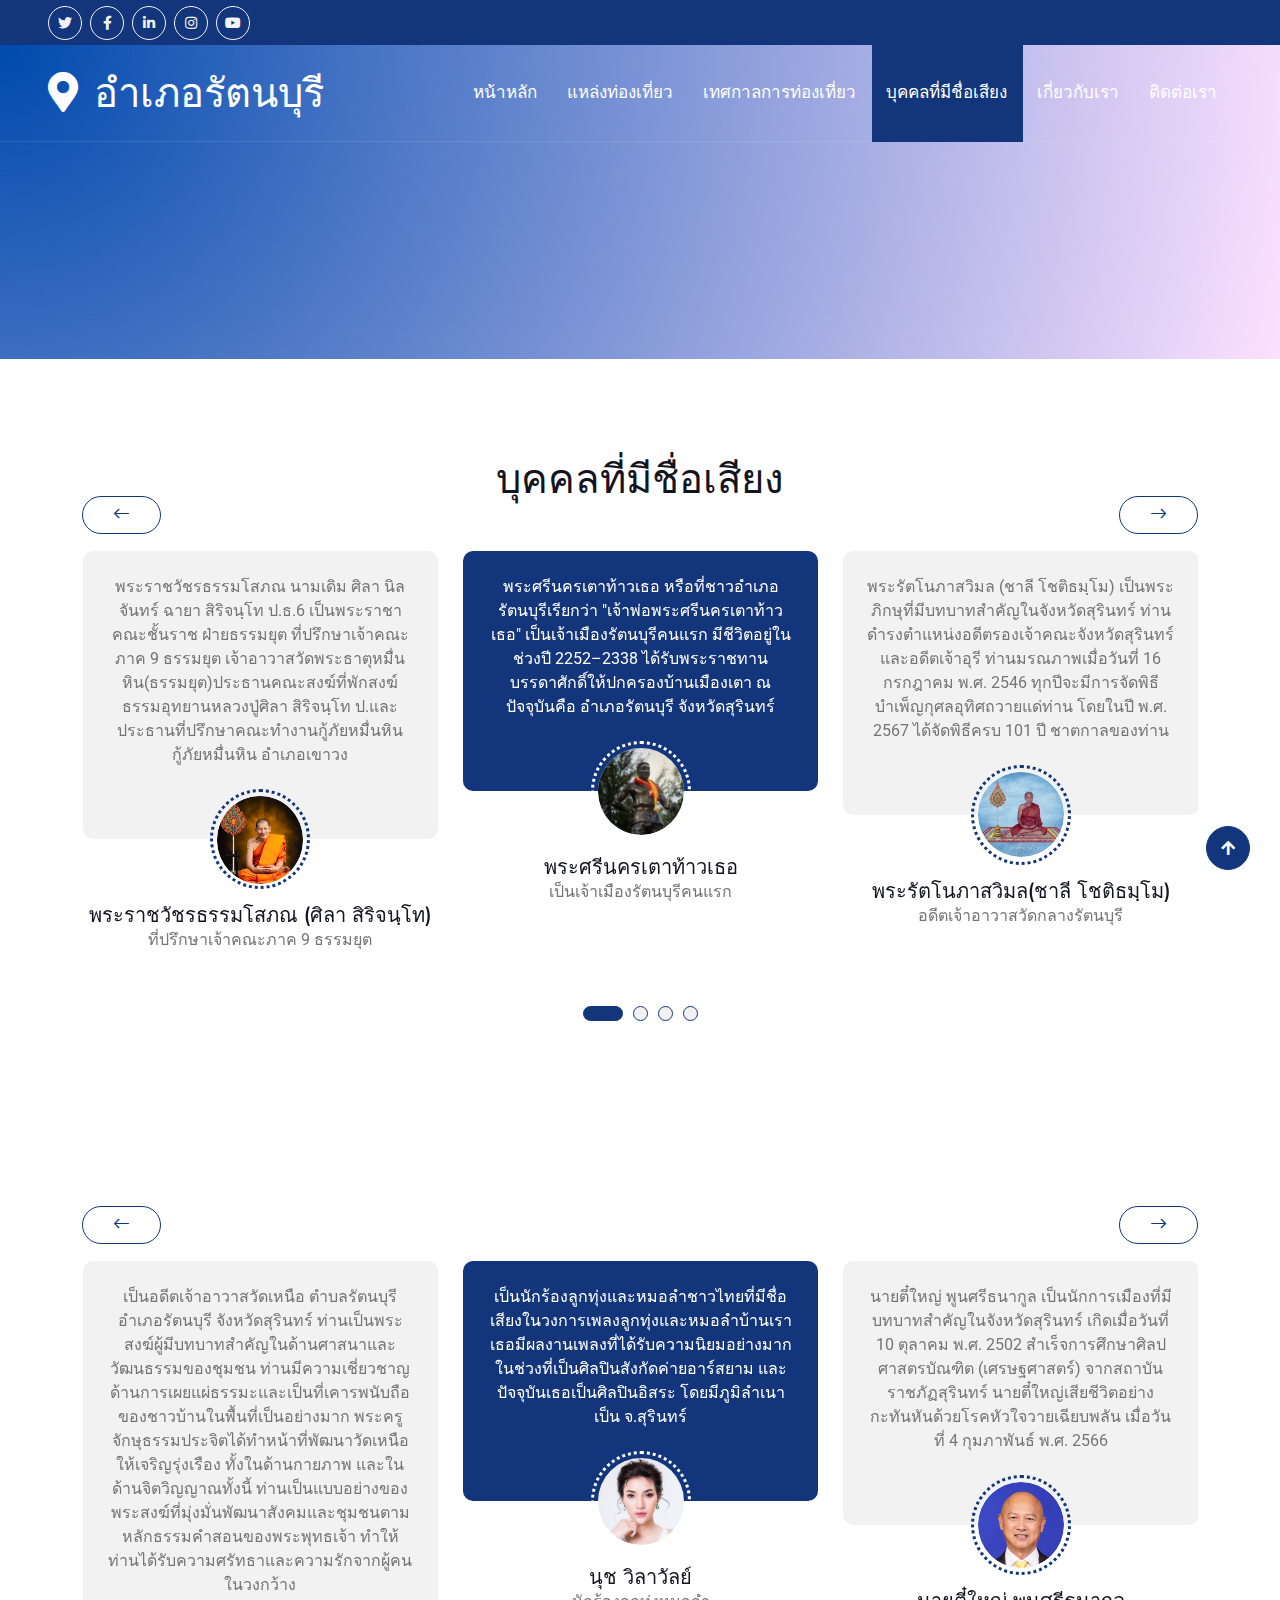
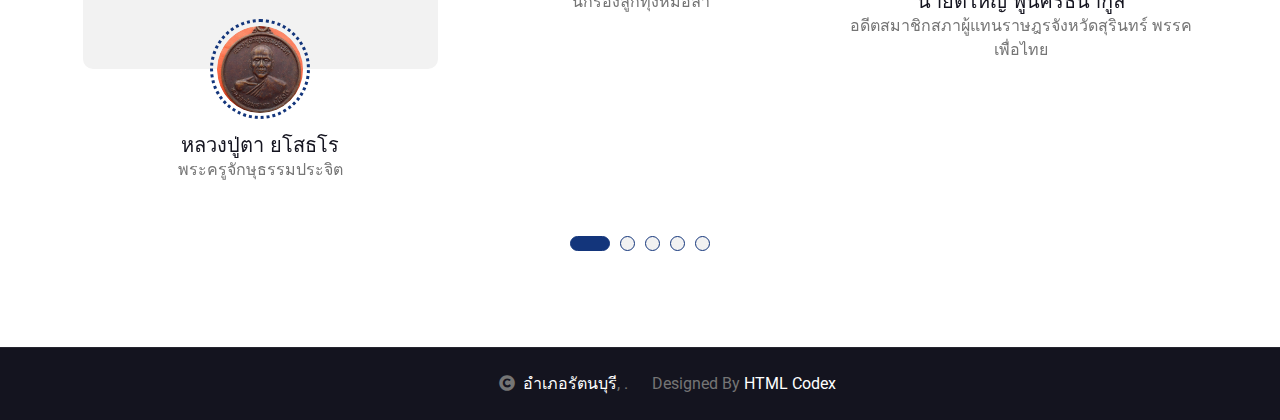
<file: people.html>
<!DOCTYPE html>
<html lang="en">

    <head>
        <meta charset="utf-8">
        <title>Travela - Tourism Website Template</title>
        <meta content="width=device-width, initial-scale=1.0" name="viewport">
        <meta content="" name="keywords">
        <meta content="" name="description">

        <!-- Google Web Fonts -->
        <link rel="preconnect" href="https://fonts.googleapis.com">
        <link rel="preconnect" href="https://fonts.gstatic.com" crossorigin>
        <link href="https://fonts.googleapis.com/css2?family=Jost:wght@500;600&family=Roboto&display=swap" rel="stylesheet"> 

        <!-- Icon Font Stylesheet -->
        <link rel="stylesheet" href="https://use.fontawesome.com/releases/v5.15.4/css/all.css"/>
        <link href="https://cdn.jsdelivr.net/npm/bootstrap-icons@1.4.1/font/bootstrap-icons.css" rel="stylesheet">

        <!-- Libraries Stylesheet -->
        <link href="lib/owlcarousel/assets/owl.carousel.min.css" rel="stylesheet">
        <link href="lib/lightbox/css/lightbox.min.css" rel="stylesheet">


        <!-- Customized Bootstrap Stylesheet -->
        <link href="css/bootstrap.min.css" rel="stylesheet">

        <!-- Template Stylesheet -->
        <link href="css/style.css" rel="stylesheet">
    </head>

    <body>

        <!-- Spinner Start -->
        <div id="spinner" class="show bg-white position-fixed translate-middle w-100 vh-100 top-50 start-50 d-flex align-items-center justify-content-center">
            <div class="spinner-border text-primary" style="width: 3rem; height: 3rem;" role="status">
                <span class="sr-only">Loading...</span>
            </div>
        </div>
        <!-- Spinner End -->

        <!-- Topbar Start -->
        <div class="container-fluid bg-primary px-5 d-none d-lg-block">
            <div class="row gx-0">
                <div class="col-lg-8 text-center text-lg-start mb-2 mb-lg-0">
                    <div class="d-inline-flex align-items-center" style="height: 45px;">
                        <a class="btn btn-sm btn-outline-light btn-sm-square rounded-circle me-2" href=""><i class="fab fa-twitter fw-normal"></i></a>
                        <a class="btn btn-sm btn-outline-light btn-sm-square rounded-circle me-2" href=""><i class="fab fa-facebook-f fw-normal"></i></a>
                        <a class="btn btn-sm btn-outline-light btn-sm-square rounded-circle me-2" href=""><i class="fab fa-linkedin-in fw-normal"></i></a>
                        <a class="btn btn-sm btn-outline-light btn-sm-square rounded-circle me-2" href=""><i class="fab fa-instagram fw-normal"></i></a>
                        <a class="btn btn-sm btn-outline-light btn-sm-square rounded-circle" href=""><i class="fab fa-youtube fw-normal"></i></a>
                    </div>
                </div>
                <div class="col-lg-4 text-center text-lg-end">
                    </div>
                </div>
            </div>
        </div>
        <!-- Topbar End -->

        <!-- Navbar & Hero Start -->
        <div class="container-fluid position-relative p-0">
            <nav class="navbar navbar-expand-lg navbar-light px-4 px-lg-5 py-3 py-lg-0">
                <a href="" class="navbar-brand p-0">
                    <h1 class="m-0"><i class="fa fa-map-marker-alt me-3"></i>อำเภอรัตนบุรี</h1>
                    <!-- <img src="img/logo.png" alt="Logo"> -->
                </a>
                <button class="navbar-toggler" type="button" data-bs-toggle="collapse" data-bs-target="#navbarCollapse">
                    <span class="fa fa-bars"></span>
                </button>
                <div class="collapse navbar-collapse" id="navbarCollapse">
                    <div class="navbar-nav ms-auto py-0">
                        <a href="index.html" class="nav-item nav-link ">หน้าหลัก</a>
                        <a href="tourist.html" class="nav-item nav-link">แหล่งท่องเที่ยว</a>
                        <a href="festival.html" class="nav-item nav-link">เทศกาลการท่องเที่ยว</a>
                        <a href="people.html" class="nav-item nav-link active">บุคคลที่มีชื่อเสียง</a>
                        <a href="about.html" class="nav-item nav-link">เกี่ยวกับเรา</a>
                        <a href="contact.html" class="nav-item nav-link">ติดต่อเรา</a>
                    </div>
                </div>
            </nav>
        </div>
        <!-- Navbar & Hero End -->
         <!-- Header Start -->
        <div class="img-fluid" alt="Image">
            <img src="img2/S__7004170.jpg" class="img-fluid" alt="Image">
        </div>
        <!-- Header End -->
 <!-- Testimonial Start -->
 <div class="container-fluid testimonial py-5">
    <div class="container py-5">
        <div class="mx-auto text-center mb-5" style="max-width: 900px;">
            <h1 class="mb-0">บุคคลที่มีชื่อเสียง</h1>
        </div>
        <div class="testimonial-carousel owl-carousel">
            <div class="testimonial-item text-center rounded pb-4">
                <div class="testimonial-comment bg-light rounded p-4">
                    <p class="text-center mb-5">พระศรีนครเตาท้าวเธอ หรือที่ชาวอำเภอรัตนบุรีเรียกว่า "เจ้าพ่อพระศรีนครเตาท้าวเธอ" เป็นเจ้าเมืองรัตนบุรีคนแรก มีชีวิตอยู่ในช่วงปี 2252–2338 ได้รับพระราชทานบรรดาศักดิ์ให้ปกครองบ้านเมืองเตา ณ ปัจจุบันคือ อำเภอรัตนบุรี จังหวัดสุรินทร์
                    </p>
                </div>
                <div class="testimonial-img p-1">
                    <img src="img2/เตา.jpg" class="img-fluid rounded-circle" alt="Image">
                </div>
                <div style="margin-top: -35px;">
                    <h5 class="mb-0">พระศรีนครเตาท้าวเธอ </h5>
                    <p class="mb-0">เป็นเจ้าเมืองรัตนบุรีคนแรก</p>
                
                </div>
            </div>
            <div class="testimonial-item text-center rounded pb-4">
                <div class="testimonial-comment bg-light rounded p-4">
                    <p class="text-center mb-5">พระรัตโนภาสวิมล (ชาลี โชติธมฺโม) เป็นพระภิกษุที่มีบทบาทสำคัญในจังหวัดสุรินทร์ ท่านดำรงตำแหน่งอดีตรองเจ้าคณะจังหวัดสุรินทร์ และอดีตเจ้าอุรี ท่านมรณภาพเมื่อวันที่ 16 กรกฎาคม พ.ศ. 2546 
                        ทุกปีจะมีการจัดพิธีบำเพ็ญกุศลอุทิศถวายแด่ท่าน โดยในปี พ.ศ. 2567 ได้จัดพิธีครบ 101 ปี ชาตกาลของท่าน
                    </p>
                </div>
                <div class="testimonial-img p-1">
                    <img src="img2/6389771.jpg" class="img-fluid rounded-circle" alt="Image">
                </div>
                <div style="margin-top: -35px;">
                    <h5 class="mb-0">พระรัตโนภาสวิมล(ชาลี โชติธมฺโม)</h5>
                    <p class="mb-0">อดีตเจ้าอาวาสวัดกลางรัตนบุรี</p>
                </div>
            </div>
            <div class="testimonial-item text-center rounded pb-4">
                <div class="testimonial-comment bg-light rounded p-4">
                    <p class="text-center mb-5">พระครูนนทญาณวิสุทธิ์ (สุคม อานนฺโท) เป็นพระภิกษุผู้มีบทบาพระครูนนทญาณวิสุทธิ์เป็นที่เคารพนับถือจากศิษยานุศิษย์และพุทธศาสนิกชนในพื้นที่ มีการจัดสร้างวัตถุมงคล เช่น เหรียญที่ระลึกในโอกาสสำคัญต่าง ๆ ทสำคัญในวงการศาสนาพุทธในจังหวัดสุรินทร์
                    </p>
                </div>
                <div class="testimonial-img p-1">
                    <img src="img2/S6389770.jpg" class="img-fluid rounded-circle" alt="Image">
                </div>
                <div style="margin-top: -35px;">
                    <h5 class="mb-0">พระครูนนทญาณวิสุทธิ์ (สุคม อานนฺโท) </h5>
                    <p class="mb-0"> อดีตเจ้าคณะตำบลในเมือง อำเภอเมืองสุรินทร์</p>
                   
                </div>
            </div>
            <div class="testimonial-item text-center rounded pb-4">
                <div class="testimonial-comment bg-light rounded p-4">
                    <p class="text-center mb-5">พระราชวัชรธรรมโสภณ นามเดิม ศิลา นิลจันทร์ ฉายา สิริจนฺโท ป.ธ.6 เป็นพระราชาคณะชั้นราช ฝ่ายธรรมยุต ที่ปรึกษาเจ้าคณะภาค 9 ธรรมยุต เจ้าอาวาสวัดพระธาตุหมื่นหิน(ธรรมยุต)ประธานคณะสงฆ์ที่พักสงฆ์ธรรมอุทยานหลวงปู่ศิลา สิริจนฺโท ป.และประธานที่ปรึกษาคณะทำงานกู้ภัยหมื่นหิน กู้ภัยหมื่นหิน อำเภอเขาวง
                    </p>
                </div>
                <div class="testimonial-img p-1">
                    <img src="img2/6389772.jpg" class="img-fluid rounded-circle" alt="Image">
                </div>
                <div style="margin-top: -35px;">
                    <h5 class="mb-0">พระราชวัชรธรรมโสภณ (ศิลา สิริจนฺโท)</h5>
                    <p class="mb-0">ที่ปรึกษาเจ้าคณะภาค 9  ธรรมยุต</p>
            
                </div>
            </div>
        </div>
    </div>
</div>
<!-- Testimonial End -->
 <!-- Testimonial Start -->
<div class="container-fluid testimonial py-5">
    <div class="container py-5">
        <div class="mx-auto text-center mb-5" style="max-width: 900px;">
           
        </div>
        <div class="testimonial-carousel owl-carousel">
            <div class="testimonial-item text-center rounded pb-4">
                <div class="testimonial-comment bg-light rounded p-4">
                    <p class="text-center mb-5"> เป็นนักร้องลูกทุ่งและหมอลำชาวไทยที่มีชื่อเสียงในวงการเพลงลูกทุ่งและหมอลำบ้านเรา เธอมีผลงานเพลงที่ได้รับความนิยมอย่างมากในช่วงที่เป็นศิลปินสังกัดค่ายอาร์สยาม และปัจจุบันเธอเป็นศิลปินอิสระ โดยมีภูมิลำเนาเป็น จ.สุรินทร์
                    </p>
                </div>
                <div class="testimonial-img p-1">
                    <img src="img2/นุช.jpg" class="img-fluid rounded-circle" alt="Image">
                </div>
                <div style="margin-top: -35px;">
                    <h5 class="mb-0">นุช วิลาวัลย์ </h5>
                    <p class="mb-0">นักร้องลูกทุ่งหมอลำ</p>
                
                </div>
            </div>
            <div class="testimonial-item text-center rounded pb-4">
                <div class="testimonial-comment bg-light rounded p-4">
                    <p class="text-center mb-5">นายตี๋ใหญ่ พูนศรีธนากูล เป็นนักการเมืองที่มีบทบาทสำคัญในจังหวัดสุรินทร์ เกิดเมื่อวันที่ 10 ตุลาคม พ.ศ. 2502 สำเร็จการศึกษาศิลปศาสตรบัณฑิต (เศรษฐศาสตร์) จากสถาบันราชภัฏสุรินทร์ นายตี๋ใหญ่เสียชีวิตอย่างกะทันหันด้วยโรคหัวใจวายเฉียบพลัน เมื่อวันที่ 4 กุมภาพันธ์ พ.ศ. 2566
                    </p>
                </div>
                <div class="testimonial-img p-1">
                    <img src="img2/1ตี๋.jpg" class="img-fluid rounded-circle" alt="Image">
                </div>
                <div style="margin-top: -35px;">
                    <h5 class="mb-0">นายตี๋ใหญ่ พูนศรีธนากูล</h5>
                    <p class="mb-0">อดีตสมาชิกสภาผู้แทนราษฎรจังหวัดสุรินทร์ พรรคเพื่อไทย</p>
                </div>
            </div>
            <div class="testimonial-item text-center rounded pb-4">
                <div class="testimonial-comment bg-light rounded p-4">
                    <p class="text-center mb-5">สุรชัย จันทิมาธร หรือที่รู้จักกันดีในชื่อของ หงา คาราวาน เป็นนักร้องนำและหนึ่งในผู้ก่อตั้งวงคาราวาน ผู้คนในวงการเพลงเพื่อชีวิตมักเรียกเขาอย่างนับถือว่า น้าหงา หรือ พี่หงา และได้รับการยกย่องให้เป็น อาจารย์ใหญ่แห่งวงการเพลงเพื่อชีวิต และเป็นศิลปินแห่งชาติ 
                    </p>
                </div>
                <div class="testimonial-img p-1">
                    <img src="img2/6389773.jpg" class="img-fluid rounded-circle" alt="Image">
                </div>
                <div style="margin-top: -35px;">
                    <h5 class="mb-0">สุรชัย จันทิมาธร (หงา คาราวาน)</h5>
                    <p class="mb-0">ศิลปินแห่งชาติ</p>
                    
                </div>
            </div>
            <div class="testimonial-item text-center rounded pb-4">
                <div class="testimonial-comment bg-light rounded p-4">
                    <p class="text-center mb-5"> เป็นราชบัณฑิตสาขาดาราศาสตร์ ประเภทวิชาวิทยาศาสตร์กายภาพ สำนักวิทยาศาสตร์ ได้รับการโปรดเกล้าฯ แต่งตั้งเมื่อวันที่ 2 ตุลาคม พ.ศ. 2543 นอกจากนี้ นายนิพนธ์ยังมีบทบาทสำคัญในสมาคมดาราศาสตร์ไทย โดยเคยดำรงตำแหน่งนายกสมาคมในหลายวาระ และมีส่วนร่วมในการจัดทำพจนานุกรมศัพท์ดาราศาสตร์ 

               </p>
                </div>
                <div class="testimonial-img p-1">
                    <img src="img2/6389774.jpg" class="img-fluid rounded-circle" alt="Image">
                </div>
                <div style="margin-top: -35px;">
                    <h5 class="mb-0">นิพนธ์ ทรายเพชร</h5>
                    <p class="mb-0">นักดาราศาสตร์</p>
                    
                </div>
            </div>
            <div class="testimonial-item text-center rounded pb-4">
                <div class="testimonial-comment bg-light rounded p-4">
                    <p class="text-center mb-5">เป็นอดีตเจ้าอาวาสวัดเหนือ ตำบลรัตนบุรี อำเภอรัตนบุรี จังหวัดสุรินทร์ ท่านเป็นพระสงฆ์ผู้มีบทบาทสำคัญในด้านศาสนาและวัฒนธรรมของชุมชน ท่านมีความเชี่ยวชาญด้านการเผยแผ่ธรรมะและเป็นที่เคารพนับถือของชาวบ้านในพื้นที่เป็นอย่างมาก
                        พระครูจักษุธรรมประจิตได้ทำหน้าที่พัฒนาวัดเหนือให้เจริญรุ่งเรือง ทั้งในด้านกายภาพ และในด้านจิตวิญญาณทั้งนี้ ท่านเป็นแบบอย่างของพระสงฆ์ที่มุ่งมั่นพัฒนาสังคมและชุมชนตามหลักธรรมคำสอนของพระพุทธเจ้า ทำให้ท่านได้รับความศรัทธาและความรักจากผู้คนในวงกว้าง
               </p>
                </div>
                <div class="testimonial-img p-1">
                    <img src="img2/909.jpg" class="img-fluid rounded-circle" alt="Image">
                </div>
                <div style="margin-top: -35px;">
                    <h5 class="mb-0">หลวงปู่ตา ยโสธโร</h5>
                    <p class="mb-0">พระครูจักษุธรรมประจิต </p>
                    
                </div>
            </div>
        </div>
    </div>
</div>
<!-- Testimonial End -->

         <!-- Copyright Start -->
         <div class="container-fluid copyright text-body py-4">
            <div class="container">
                <div class="row g-4 align-items-center">
                    <div class="col-md-6 text-center text-md-end mb-md-0">
                        <i class="fas fa-copyright me-2"></i><a class="text-white" href="#">อำเภอรัตนบุรี</a>, .
                    </div>
                    <div class="col-md-6 text-center text-md-start">
                        <!--/*** This template is free as long as you keep the below author’s credit link/attribution link/backlink. ***/-->
                        <!--/*** If you'd like to use the template without the below author’s credit link/attribution link/backlink, ***/-->
                        <!--/*** you can purchase the Credit Removal License from "https://htmlcodex.com/credit-removal". ***/-->
                        Designed By <a class="text-white" href="https://htmlcodex.com">HTML Codex</a>
                    </div>
                </div>
            </div>
        </div>
        <!-- Copyright End -->

        <!-- Back to Top -->
        <a href="#" class="btn btn-primary btn-primary-outline-0 btn-md-square back-to-top"><i class="fa fa-arrow-up"></i></a>   

        
        <!-- JavaScript Libraries -->
        <script src="https://ajax.googleapis.com/ajax/libs/jquery/3.6.4/jquery.min.js"></script>
        <script src="https://cdn.jsdelivr.net/npm/bootstrap@5.0.0/dist/js/bootstrap.bundle.min.js"></script>
        <script src="lib/easing/easing.min.js"></script>
        <script src="lib/waypoints/waypoints.min.js"></script>
        <script src="lib/owlcarousel/owl.carousel.min.js"></script>
        <script src="lib/lightbox/js/lightbox.min.js"></script>
        

        <!-- Template Javascript -->
        <script src="js/main.js"></script>
    </body>

</html>
</file>
<file: css/style.css>
/*** Spinner Start ***/
/*** Spinner ***/
#spinner {
    opacity: 0;
    visibility: hidden;
    transition: opacity .5s ease-out, visibility 0s linear .5s;
    z-index: 99999;
}

#spinner.show {
    transition: opacity .5s ease-out, visibility 0s linear 0s;
    visibility: visible;
    opacity: 1;
}
/*** Spinner End ***/

.back-to-top {
    position: fixed;
    right: 30px;
    bottom: 30px;
    display: flex;
    width: 45px;
    height: 45px;
    align-items: center;
    justify-content: center;
    transition: 0.5s;
    z-index: 99;
}

/*** Button Start ***/
.btn {
    font-weight: 600;
    transition: .5s;
}

.btn-square {
    width: 32px;
    height: 32px;
}

.btn-sm-square {
    width: 34px;
    height: 34px;
}

.btn-md-square {
    width: 44px;
    height: 44px;
}

.btn-lg-square {
    width: 56px;
    height: 56px;
}

.btn-square,
.btn-sm-square,
.btn-md-square,
.btn-lg-square {
    padding: 0;
    display: flex;
    align-items: center;
    justify-content: center;
    font-weight: normal;
    border-radius: 50%;
}

.btn.btn-primary {
    box-shadow: inset 0 0 0 0 var(--bs-primary);
}

.btn.btn-primary:hover {
    box-shadow: inset 300px 0 0 0 var(--bs-light) !important;
    color: var(--bs-primary) !important;
}

.btn.btn-light {
    box-shadow: inset 0 0 0 0 var(--bs-primary);
}

.btn.btn-light:hover {
    box-shadow: inset 300px 0 0 0 var(--bs-primary);
    color: var(--bs-light) !important;
}

.btn-hover {
    transition: 0.5s;
}

.btn-hover:hover {
    color: var(--bs-secondary) !important;
}

/*** Section Title Start ***/
.section-title {
    position: relative;
    display: inline-block;
    text-transform: uppercase;
    color: var(--bs-primary);
}

.section-title::before {
    content: "";
    width: 50px;
    position: absolute;
    top: 50%;
    right: 0;
    transform: translateY(-50%);
    margin-right: -50px;
    border: 1px solid var(--bs-primary) !important;
}

.section-title::after {
    content: "";
    width: 50px;
    position: absolute;
    top: 50%;
    left: 0;
    transform: translateY(-50%);
    margin-left: -50px;
    border: 1px solid var(--bs-primary) !important;
}


/*** Topbar Start ***/
.fixed-top .container {
    transition: 0.5s;
}

.topbar {
    padding: 2px 10px 2px 20px;
    background: var(--bs-primary) !important;
}

.topbar a,
.topbar a i {
    transition: 0.5s;
}

.topbar a:hover,
.topbar a i:hover {
    color: var(--bs-secondary) !important;
}


@media (max-width: 768px) {
    .topbar {
        display: none;    
    }
}
/*** Topbar End ***/


/*** Navbar ***/
.navbar-light .navbar-nav .nav-link {
    font-family: 'Roboto', sans-serif;
    position: relative;
    padding: 35px 15px;
    color: var(--bs-white) !important;
    font-size: 17px;
    font-weight: 400;
    outline: none;
    transition: .5s;
}

.sticky-top.navbar-light .navbar-nav .nav-link {
    padding: 20px 15px;
    color: var(--bs-dark) !important;
}

.navbar-light .navbar-nav .nav-link:hover,
.navbar-light .navbar-nav .nav-link.active {
    color: var(--bs-white) !important;
}

.navbar-light .navbar-brand h1 {
    color: var(--bs-white);
}

.sticky-top.navbar-light .navbar-brand h1 {
    color: var(--bs-primary);
}

.navbar-light .navbar-brand img {
    max-height: 60px;
    transition: .5s;
}

.sticky-top.navbar-light .navbar-brand img {
    max-height: 45px;
}

.navbar .dropdown-toggle::after {
    border: none;
    content: "\f107";
    font-family: "Font Awesome 5 Free";
    font-weight: 900;
    vertical-align: middle;
    margin-left: 8px;
}

@media (min-width: 1200px) {
    .navbar .nav-item .dropdown-menu {
        display: block;
        visibility: hidden;
        top: 100%;
        transform: rotateX(-75deg);
        transform-origin: 0% 0%;
        border: 0;
        border-radius: 10px;
        transition: .5s;
        opacity: 0;
    }
}

.dropdown .dropdown-menu a:hover {
    background: var(--bs-primary);
    color: var(--bs-white);
}

.navbar .nav-item:hover .dropdown-menu {
    transform: rotateX(0deg);
    visibility: visible;
    background: var(--bs-light);
    transition: .5s;
    opacity: 1;
}

@media (max-width: 991.98px) {
    .sticky-top.navbar-light {
        position: relative;
        background: var(--bs-white);
    }

    .navbar-light .navbar-brand h1 {
        color: var(--bs-primary);
    }

    .navbar.navbar-expand-lg .navbar-toggler {
        padding: 10px 20px;
        border: 1px solid var(--bs-primary);
        color: var(--bs-primary);
    }

    .navbar-light .navbar-collapse {
        margin-top: 15px;
        border-top: 1px solid #DDDDDD;
    }

    .navbar-light .navbar-nav .nav-link,
    .sticky-top.navbar-light .navbar-nav .nav-link {
        padding: 10px 0;
        color: var(--bs-dark) !important;
    }

    .navbar-light .navbar-nav .nav-link:hover,
    .navbar-light .navbar-nav .nav-link.active  {
        color: var(--bs-primary) !important;
    }

    .navbar-light .navbar-brand img {
        max-height: 45px;
    }
}

@media (min-width: 992px) {
    .navbar-light {
        position: absolute;
        width: 100%;
        top: 0;
        left: 0;
        border-bottom: 1px solid rgba(255, 255, 255, .1);
        z-index: 999;
    }
    
    .sticky-top.navbar-light {
        position: fixed;
        background: var(--bs-light);
    }

    .navbar-light .navbar-nav .nav-link::before {
        position: absolute;
        content: "";
        width: 100%;
        height: 0;
        bottom: -1px;
        left: 0;
        background: var(--bs-primary);
        transition: .5s;
        z-index: -1;
    }

    .navbar-light .navbar-nav .nav-link:hover::before,
    .navbar-light .navbar-nav .nav-link.active::before {
        height: calc(100% + 1px);
        left: 1px;
    }

    .navbar-light .navbar-nav .nav-link.nav-contact::before {
        display: none;
    }
}

/*** Carousel Hero Header Start ***/
.carousel-header .carousel-control-prev,
.carousel-header .carousel-control-next {
    background: transparent;
}

.carousel-header .carousel-control-prev .carousel-control-prev-icon {
    position: absolute;
    top: 50%;
    left: 0;
    transform: translateY(-50%);
    padding: 25px 30px;
    border-top-left-radius: 0;
    border-top-right-radius: 50px;
    border-bottom-left-radius: 0;
    border-bottom-right-radius: 50px;
    background-size: 60% 60%;
}

.carousel-header .carousel-control-next .carousel-control-next-icon {
    position: absolute;
    top: 50%;
    right: 0;
    transform: translateY(-50%);
    padding: 25px 30px;
    border-top-left-radius: 50px;
    border-top-right-radius: 0;
    border-bottom-left-radius: 50px;
    border-bottom-right-radius: 0;
    background-size: 60% 60%;

}

.carousel-header .carousel .carousel-indicators li,
.carousel-header .carousel .carousel-indicators li,
.carousel-header .carousel .carousel-indicators li {
    opacity: 0;
}

.carousel-header .carousel-inner .carousel-item {
    position: relative;
    min-height: 100vh 
}

.carousel-header .carousel-inner .carousel-item img {
    position: absolute;
    width: 100%;
    height: 100%;
    object-fit: cover;
}

.carousel-header .carousel-inner .carousel-item .carousel-caption  {
    position: absolute;
    width: 100%;
    height: 100%;
    top: 0;
    left: 0;
    padding-top: 60px;
    display: flex;
    align-items: center;
    justify-content: center;
    text-align: center;
    background: linear-gradient(rgba(0, 0, 0, .5), rgba(0, 0, 0, 0.5));
    background-size: cover;
}

@media (max-width: 768px) {
    .carousel-header .carousel-inner .carousel-item img,
    .carousel-header .carousel-inner .carousel-item .carousel-caption {
        height: 700px;
        margin-top: -100px;
    }

    .carousel-header {
        height: 700px !important;
    }

    .carousel-header .carousel-control-prev .carousel-control-prev-icon,
    .carousel-header .carousel-control-next .carousel-control-next-icon {
        opacity: 0;
    }
    
    .search-bar {
        margin-top: -100px;
        transition: 0.5s;
    }
}
/*** Carousel Hero Header End ***/


/*** Single Page Hero Header Start ***/
.bg-breadcrumb {
    background: linear-gradient(rgba(19, 53, 123, 0.5), rgba(19, 53, 123, 0.5)), url(../img/breadcrumb-bg.jpg);
    background-position: center center;
    background-repeat: no-repeat;
    background-size: cover;
    background-attachment: fixed;
    padding: 150px 0 50px 0;
}

.bg-breadcrumb .breadcrumb-item a {
    color: var(--bs-secondary) !important;
}
/*** Single Page Hero Header End ***/


/*** About Start ***/
.about .container .section-about-title {
    position: relative;
    display: inline-block;
    text-transform: uppercase;
    color: var(--bs-primary);
}

.about .container .section-about-title::before {
    content: "";
    width: 50px;
    position: absolute;
    top: 50%;
    right: 0;
    transform: translateY(-50%);
    margin-right: -50px;
    border: 1px solid var(--bs-primary) !important;
}
/*** About End ***/


/*** Services Start ***/
.service .service-content-inner {
    transition: 0.5s;
}
.service .service-content-inner:hover {
    position: relative;
    background: var(--bs-primary) !important;
}

.service .service-content-inner .service-content h5,
.service .service-content-inner .service-content p,
.service .service-content-inner .service-icon i {
    transition: 0.5s;
}

.service .service-content-inner:hover .service-content h5,
.service .service-content-inner:hover .service-content p,
.service .service-content-inner:hover .service-icon i {
    color: var(--bs-white) !important;
}
/*** Service End ***/


/*** Destination Start ***/
.destination .tab-class .tab-content .tab-pane .destination-img {
    position: relative;
    overflow: hidden;
    border-radius: 10px;
    z-index: 1;
}

.destination .tab-class .tab-content .tab-pane .destination-img .destination-overlay {
    position: absolute;
    bottom: -100%;
    left: 0;
    z-index: 3;
    transition: 0.5s;
}

.destination .tab-class .tab-content .tab-pane .destination-img .search-icon {
    position: absolute;
    width: 100%;
    height: 100%;
    top: 0;
    right: 0;
    display: flex;
    justify-content: end;
    padding: 20px 20px 0 0;
    background: rgba(0, 0, 0, 0.1);
    border-radius: 10px;
    transition: 0.5s;

}

.destination .tab-class .tab-content .tab-pane .destination-img .search-icon a i {
    opacity: 0;
    transition: 0.5s;
}

.destination .tab-class .nav-item {
    padding: 0 0 20px 0;
}
.destination .tab-class .nav-item a.active {
    background: var(--bs-primary) !important;
}

.destination .tab-class .nav-item a.active span {
    color: var(--bs-white) !important;
}

.destination .tab-class .tab-content .destination-img:hover .search-icon {
    background: rgba(19, 53, 123, 0.4);
}

.destination .tab-class .tab-content .destination-img:hover .destination-overlay {
    bottom: 0;
}

.destination .tab-class .tab-content .destination-img:hover .search-icon a i {
    opacity: 1;
}

.destination .tab-class .tab-content .destination-img img {
    transition: 0.5s;
}

.destination .tab-class .tab-content .destination-img:hover img {
    transform: scale(1.2);
}
/*** Destination End ***/


/*** Packages Start ***/
.packages .packages-item .packages-img {
    position: relative;
    overflow: hidden;
    transition: 0.5s;
    border-top-right-radius: 10px;
    border-top-left-radius: 10px;
    z-index: 1;
}

.packages .packages-item .packages-img .packages-info {
    background: rgba(0, 0, 0, .3);
}

.packages .packages-item .packages-img .packages-info small,
.packages .packages-item .packages-img .packages-info small i {
    color: var(--bs-white);
    transition: 0.5s;
}

.packages .packages-item .packages-img::after {
    position: absolute;
    content: "";
    width: 0;
    height: 0;
    top: 50%;
    left: 50%;
    transform: translate(-50%, -50%);
    border: 0px solid;
    border-radius: 10px !important;
    visibility: hidden;
    transition: 0.7s;
    z-index: 3;
}

.packages .packages-item .packages-img:hover.packages-img::after {
    width: 100%;
    height: 100%;
    border: 300px solid;
    border-color: rgba(19, 53, 123, 0.6) rgba(19, 53, 123, 0.6) rgba(19, 53, 123, 0.6) rgba(19, 53, 123, 0.6);
    visibility: visible;
}

.packages .packages-item .packages-img small,
.packages .packages-item .packages-img small i {
    transition: 0.5s;
}

.packages .packages-item .packages-img:hover small,
.packages .packages-item .packages-img:hover small i {
    color: var(--bs-white) !important;

}

.packages .packages-item .packages-img img {
    transition: 0.5s;
}

.packages .packages-item .packages-img:hover img {
    transform: scale(1.3);
}

.packages .packages-item .packages-img .packages-price {
    position: absolute;
    width: 100px; 
    top: 0; 
    left: 50%; 
    transform: translateX(-50%);
    display: inline-block;
    background: var(--bs-primary);
    color: var(--bs-white);
    border-bottom-left-radius: 10px;
    border-bottom-right-radius: 10px; 
    z-index: 5;
}

.packages .packages-carousel {
    position: relative;
}

.packages .packages-carousel .owl-nav .owl-prev {
    position: absolute;
    top: -50px;
    left: 0;
    padding: 5px 30px;
    border: 1px solid var(--bs-primary);
    border-radius: 30px;
    transition: 0.5s;
}

.packages .packages-carousel .owl-nav .owl-next {
    position: absolute;
    top: -50px;
    right: 0;
    padding: 5px 30px;
    border: 1px solid var(--bs-primary);
    border-radius: 30px;
    transition: 0.5s;
}

.packages .packages-carousel .owl-nav .owl-prev i,
.packages .packages-carousel .owl-nav .owl-next i {
    color: var(--bs-primary);
    font-size: 17px;
    transition: 0.5s;
}

.packages .packages-carousel .owl-nav .owl-prev:hover,
.packages .packages-carousel .owl-nav .owl-next:hover {
    background: var(--bs-primary);
}

.packages .packages-carousel .owl-nav .owl-prev:hover i,
.packages .packages-carousel .owl-nav .owl-next:hover i {
    color: var(--bs-white);
}
/*** Packages End ***/


/*** Explore Tour Start ***/
.ExploreTour .tab-class .nav-item {
    padding: 0 0 20px 0;
}
.ExploreTour .tab-class .nav-item a.active {
    background: var(--bs-primary) !important;
}

.ExploreTour .tab-class .nav-item a.active span {
    color: var(--bs-white) !important;
}


/* National Tour Start */
.ExploreTour #NationalTab-1 .national-item {
    position: relative;
    border-radius: 10px;
    overflow: hidden;
}

.ExploreTour #NationalTab-1 .national-item img {
    transition: 0.5s;
}

.ExploreTour #NationalTab-1 .national-item:hover img {
    transform: scale(1.2);
}

.ExploreTour #NationalTab-1 .national-item .national-content {
    position: absolute;
    width: 100%;
    height: 100%;
    top: 0;
    left: 0;
    border-radius: 10px;
    padding: 20px;
    background: rgba(0, 0, 0, .2);
    display: flex;
    align-items: end;
    justify-content: center;
    transition: 0.5s;
}

.ExploreTour #NationalTab-1 .national-item:hover .national-content {
    background: rgba(19, 53, 123, .6);
}

.ExploreTour #NationalTab-1 .national-item .national-plus-icon {
    position: absolute;
    top: 50%;
    left: 50%;
    transform: translate(-50%, -50%);
    transition: 0.5s;
    opacity: 0;
}

.ExploreTour #NationalTab-1 .national-item:hover .national-plus-icon {
    opacity: 1;
}

.ExploreTour #NationalTab-1 .national-item .tour-offer {
    position: absolute;
    top: -1px;
    left: -1px;
    padding: 20px;
    border-top-right-radius: 40px;
    border-top-left-radius: 20px;
    border-bottom-right-radius: 0;
    border-bottom-left-radius: 80px;
    background: var(--bs-primary);
    color: var(--bs-white);
}

/* International Tour Start */
.ExploreTour #InternationalTab-2 .international-item {
    position: relative;
    border-radius: 10px;
    overflow: hidden;
}

.ExploreTour #InternationalTab-2 .international-item img {
    transition: 0.5s;
}

.ExploreTour #InternationalTab-2 .international-item:hover img {
    transform: scale(1.2);
}

.ExploreTour #InternationalTab-2 .international-item .tour-offer {
    position: absolute;
    top: -1px;
    left: -1px;
    padding: 20px;
    border-top-right-radius: 30px;
    border-top-left-radius: 20px;
    border-bottom-right-radius: 0;
    border-bottom-left-radius: 80px;
    background: var(--bs-primary);
    color: var(--bs-white);
}

.ExploreTour #InternationalTab-2 .international-item .international-content {
    position: absolute;
    width: 100%;
    height: 100%;
    top: 0;
    left: 0;
    border-radius: 10px;
    padding: 20px;
    background: rgba(0, 0, 0, .3);
    display: flex;
    align-items: end;
    justify-content: center;
    transition: 0.5s;
}

.ExploreTour #InternationalTab-2 .international-item:hover .international-content {
    background: rgba(19, 53, 123, .6);
}

.ExploreTour #InternationalTab-2 .international-item .international-content .international-info a {
    font-size: 14px;
}

.ExploreTour #InternationalTab-2 .international-item .international-plus-icon {
    position: absolute;
    top: 50%;
    left: 50%;
    transform: translate(-50%, -50%);
    transition: 0.5s;
    opacity: 0;
}

.ExploreTour #InternationalTab-2 .international-item:hover .international-plus-icon {
    opacity: 1;
}

/* carousel Start */
.ExploreTour #InternationalTab-2 .InternationalTour-carousel .international-item {
    position: relative;
    overflow: hidden;
}

.ExploreTour #InternationalTab-2 .InternationalTour-carousel .owl-dots {
    margin-top: 30px;
    display: flex;
    align-items: center;
    justify-content: center;
}

.ExploreTour #InternationalTab-2 .InternationalTour-carousel .owl-dot {
    position: relative;
    display: inline-block;
    margin: 0 5px;
    width: 15px;
    height: 15px;
    background: var(--bs-light);
    border: 1px solid var(--bs-primary);
    border-radius: 10px;
    transition: 0.5s;
}

.ExploreTour #InternationalTab-2 .InternationalTour-carousel .owl-dot.active {
    width: 40px;
    background: var(--bs-primary);
}
/*** Explore Tour End ***/


/*** Gallery Start ***/
.gallery .gallery-item {
    position: relative;
    overflow: hidden;
    border-radius: 10px;
}

.gallery .gallery-item img {
    min-height: 300px;
    object-fit: cover;
}

.gallery .gallery-item .gallery-content {
    position: absolute;
    width: 100%;
    height: 100%;
    bottom: 0;
    left: 0;
    padding: 15px;
    background: rgba(0, 0, 0, 0.3);
    border-radius: 10px;
    display: flex;
    flex-direction: column;
    justify-content: end;
    transition: 0.5s;
}

.gallery .gallery-item .gallery-content .gallery-info {
    position: relative;
    margin-bottom: -100%;
    opacity: 0;
    transition: 0.5s;
}

.gallery .gallery-item .gallery-plus-icon {
    position: absolute;
    top: 50%;
    left: 50%;
    transform: translate(-50%, -50%);
    transition: 0.5s;
    opacity: 0;
}

.gallery .gallery-item:hover .gallery-content .gallery-info,
.gallery .gallery-item:hover .gallery-plus-icon {
   opacity: 1;
   margin: 0;
}

.gallery .gallery-item img {
    transition: 0.5s;
}

.gallery .gallery-item:hover img {
    transform: scale(1.2);
}

.gallery .gallery-item:hover .gallery-content {
    background: rgba(19, 53, 123, 0.8);
}

.gallery .tab-class .nav-item {
    padding: 0 0 20px 0;
}
.gallery .tab-class .nav-item a.active {
    background: var(--bs-primary) !important;
}

.gallery .tab-class .nav-item a.active span {
    color: var(--bs-white) !important;
}

/*** Gallery End ***/

/*** Tour Booking Start ***/
.booking {
    background: linear-gradient(rgba(19, 53, 123, .8), rgba(19, 53, 123, .8)), url(../img/tour-booking-bg.jpg);
    background-position: center center;
    background-repeat: no-repeat;
    background-size: cover;
    background-attachment: fixed;
    
}


.booking .container .section-booking-title {
    position: relative;
    display: inline-block;
    text-transform: uppercase;
    color: var(--bs-white);
}

.booking .container .section-booking-title::before {
    content: "";
    width: 50px;
    position: absolute;
    top: 50%;
    right: 0;
    transform: translateY(-50%);
    margin-right: -50px;
    border: 1px solid var(--bs-white) !important;
}

.booking .container form .btn.btn-primary {
    box-shadow: inset 0 0 0 0 var(--bs-primary);
}

.booking .container form .btn.btn-primary:hover {
    box-shadow: inset 800px 0 0 0 var(--bs-light) !important;
    color: var(--bs-primary) !important;
}



/*** Tour Booking end ***/

/*** Travel Guide Start ***/
.guide .guide-item .guide-img {
    position: relative;
}

.guide .guide-item .guide-img .guide-icon {
    position: absolute;
    bottom: 0; 
    left: 50%; 
    transform: translate(-50%, -50%);
    margin-bottom: -50px;
    display: flex;
    justify-content: center;
    border: 1px solid var(--bs-primary);
    background: var(--bs-light);
    z-index: 9;
}

.guide .guide-item .guide-img .guide-img-efects {
    position: relative;
    overflow: hidden;
    border-top-right-radius: 10px;
    border-top-left-radius: 10px;
}

.guide .guide-item .guide-img .guide-img-efects::after {
    content: "";
    width: 100%;
    height: 0;
    position: absolute;
    top: 0;
    left: 0;
    transition: 0.5s;
}

.guide .guide-item:hover .guide-img-efects::after {
    height: 100%;
    border-top-right-radius: 10px;
    border-top-left-radius: 10px;
    background: rgba(19, 53, 123, .5);
}

.guide .guide-item .guide-img-efects img {
    transition: 0.5s;
}
.guide .guide-item:hover .guide-img-efects img {
    transform: scale(1.1);
}

.guide .guide-item .guide-title {
    position: relative;
    background: var(--bs-light);
    transition: 0.5s;
}

.guide .guide-item .guide-title::after {
    content: "";
    width: 100%;
    height: 0;
    position: absolute;
    bottom: 0;
    left: 0;
    border-bottom-right-radius: 10px;
    border-bottom-left-radius: 10px;
    transition: 0.5s;
}

.guide .guide-item:hover .guide-title::after {
    height: 100%;
    background: var(--bs-primary) !important;
    color: var(--bs-white);
}

.guide .guide-item .guide-title .guide-title-inner,
.guide .guide-item:hover .guide-title .guide-title-inner h4 {
    transition: 0.5s;
}

.guide .guide-item:hover .guide-title .guide-title-inner {
    position: relative;
    color: var(--bs-white) !important;
    z-index: 2;
}

.guide .guide-item:hover .guide-title .guide-title-inner h4 {
    color: var(--bs-white);
}
/*** Travel Guide End ***/


/*** Blog Start ***/
.blog .blog-item .blog-img {
    position: relative;
}

.blog .blog-item .blog-img .blog-info {
    position: absolute;
    width: 100%;
    left: 0;
    bottom: 0;
    display: flex;
    background: rgba(255, 255, 255, .2);
    color: var(--bs-white);
}

.blog .blog-item .blog-img .blog-img-inner {
    position: relative;
    border-top-right-radius: 10px;
    border-top-left-radius: 10px;
}

.blog .blog-item .blog-img .blog-img-inner .blog-icon {
    position: absolute;
    width: 100%;
    height: 0;
    top: 50%;
    left: 50%;
    transform: translate(-50%, -50%);
    border-top-right-radius: 10px;
    border-top-left-radius: 10px;
    display: flex;
    align-items: center;
    justify-content: center;
    transition: 0.5s;
}

.blog .blog-item .blog-img .blog-img-inner .blog-icon a {
    display: flex;
    align-items: center;
    justify-content: center;
    opacity: 0;
    transition: 0.5s;
}

.blog .blog-item .blog-img:hover .blog-img-inner .blog-icon a {
    opacity: 1;
}

.blog .blog-item .blog-img:hover .blog-img-inner .blog-icon {
    height: 100%;
    background: rgba(19, 53, 123, .6);
    opacity: 1;
}

.blog .blog-item .blog-img .blog-img-inner {
    overflow: hidden;
}

.blog .blog-item .blog-img .blog-img-inner img {
    transition: 0.5s;
}

.blog .blog-item .blog-img:hover .blog-img-inner img {
    transform: scale(1.2);
}
/*** Blog End ***/

/*** Testimonial Start ***/
.testimonial .testimonial-carousel {
    position: relative;
}

.testimonial .testimonial-carousel .testimonial-item .testimonial-img {
    position: relative;
    width: 100px; 
    height: 100px; 
    top: 0; left: 50%; 
    transform: translate(-50%, -50%);
    border: 3px solid var(--bs-primary); 
    border-style: dotted;
    border-radius: 50%;
}

.testimonial .testimonial-carousel .owl-dots {
    margin-top: 30px;
    display: flex;
    align-items: center;
    justify-content: center;
}

.testimonial .testimonial-carousel .owl-dot {
    position: relative;
    display: inline-block;
    margin: 0 5px;
    width: 15px;
    height: 15px;
    background: var(--bs-light);
    border: 1px solid var(--bs-primary);
    border-radius: 10px;
    transition: 0.5s;
}

.testimonial .testimonial-carousel .owl-dot.active {
    width: 40px;
    background: var(--bs-primary);
}

.testimonial .testimonial-carousel .owl-nav .owl-prev {
    position: absolute;
    top: -55px;
    left: 0;
    padding: 5px 30px;
    border: 1px solid var(--bs-primary);
    border-radius: 30px;
    transition: 0.5s;
}

.testimonial .testimonial-carousel .owl-nav .owl-next {
    position: absolute;
    top: -55px;
    right: 0;
    padding: 5px 30px;
    border: 1px solid var(--bs-primary);
    border-radius: 30px;
    transition: 0.5s;
}

.testimonial .testimonial-carousel .owl-nav .owl-prev i,
.testimonial .testimonial-carousel .owl-nav .owl-next i {
    color: var(--bs-primary);
    font-size: 17px;
    transition: 0.5s;
}

.testimonial .testimonial-carousel .owl-nav .owl-prev:hover,
.testimonial .testimonial-carousel .owl-nav .owl-next:hover {
    background: var(--bs-primary);
}

.testimonial .testimonial-carousel .owl-nav .owl-prev:hover i,
.testimonial .testimonial-carousel .owl-nav .owl-next:hover i {
    color: var(--bs-white);
}

.testimonial .testimonial-carousel .owl-item.center .testimonial-item .testimonial-comment {
    background: var(--bs-primary) !important;
    color: var(--bs-white);
    transition: 0.5s;
}

.testimonial .testimonial-carousel .owl-item.center .testimonial-item .testimonial-img {
    border: 3px solid var(--bs-white); 
    border-style: dotted;
    transition: 0.5s;
}
/*** Testimonial End ***/

/*** Contact Start ***/
.contact .container form .btn.btn-primary {
    box-shadow: inset 0 0 0 0 var(--bs-primary);
}

.contact .container form .btn.btn-primary:hover {
    box-shadow: inset 1000px 0 0 0 var(--bs-light) !important;
    color: var(--bs-primary) !important;
}
/*** Contact End ***/

/*** Subscribe Start ***/
.subscribe {
    background: linear-gradient(rgba(19, 53, 123, .6), rgba(19, 53, 123, .6)), url(../img/subscribe-img.jpg);
    background-attachment: fixed;
    background-position: center center;
    background-repeat: no-repeat;
    background-size: cover;
}

.subscribe .subscribe-title {
    position: relative;
    display: inline-block;
    text-transform: uppercase;
    color: var(--bs-white);
}

.subscribe .subscribe-title::before {
    content: "";
    width: 50px;
    position: absolute;
    top: 50%;
    right: 0;
    transform: translateY(-50%);
    margin-right: -50px;
    border: 1px solid var(--bs-white) !important;
}

.subscribe .subscribe-title::after {
    content: "";
    width: 50px;
    position: absolute;
    top: 50%;
    left: 0;
    transform: translateY(-50%);
    margin-left: -50px;
    border: 1px solid var(--bs-white) !important;
}
/*** Subscribe End ***/

/*** Footer Start ***/
.footer {
    background: var(--bs-dark);
}
.footer .footer-item a {
    line-height: 30px;
    color: var(--bs-white);
    transition: 0.5s;
}

.footer .footer-item a:hover {
    letter-spacing: 2px;
    color: var(--bs-primary);
}

/*** Footer End ***/

/*** copyright Start ***/
.copyright {
    border-top: 1px solid rgba(255, 255, 255, 0.08);
    background: var(--bs-dark) !important;
}
/*** copyright end ***/
</file>
